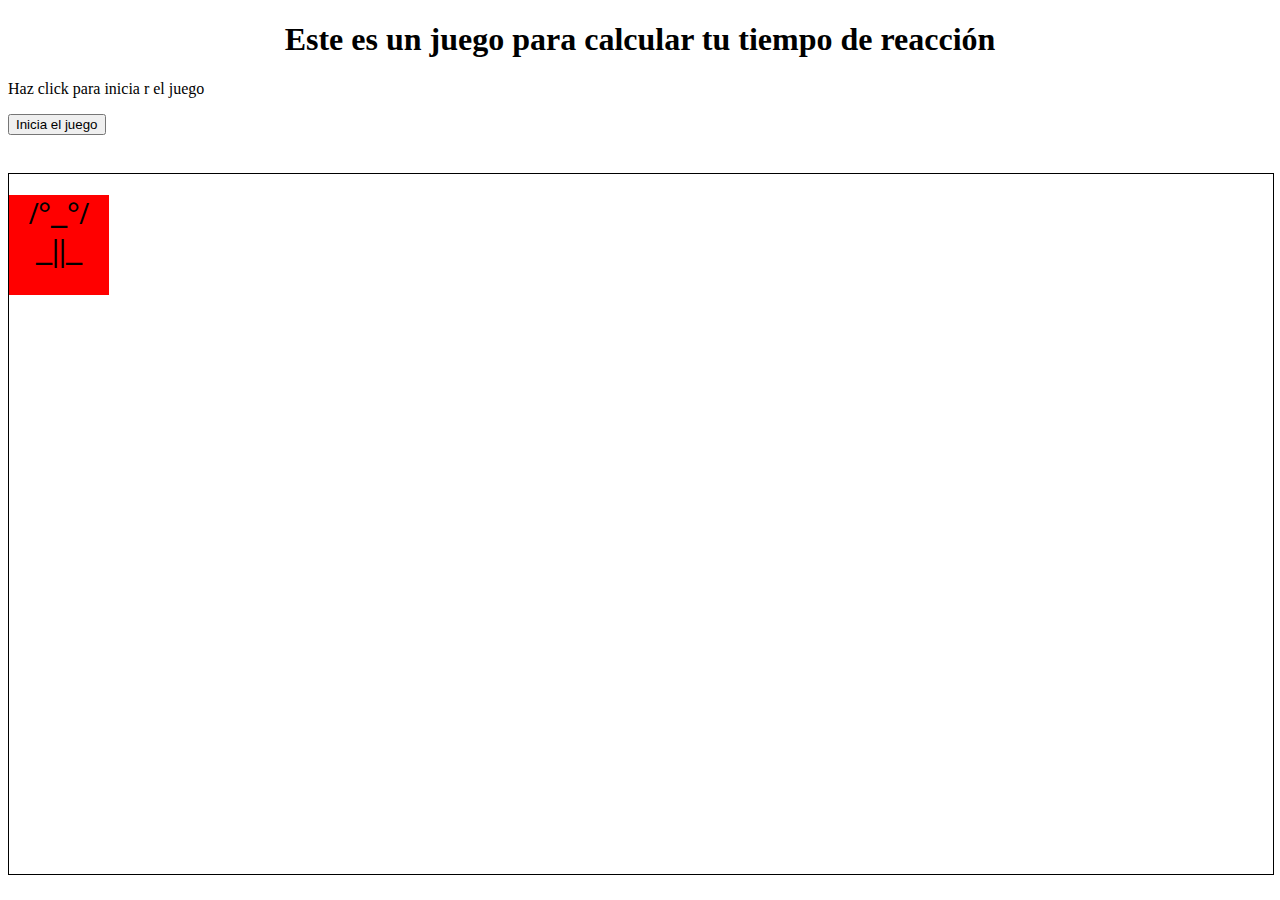
<file: Clase11-2/index.html>
<!DOCTYPE html>
<html>
  <head>
    <meta charset="utf-8">
    <title>Ejercicio</title>
    <link rel="stylesheet" href="css/style.css">
  </head>
  <body>

    <h1>Este es un juego para calcular tu tiempo de reacción</h1>
    <div class="inicio">
      <p>Haz click para inicia r el juego</p>
      <button type="button" name="button" id="inicia">Inicia el juego</button>
    </div>

    <div class="resultado">
      <p id="tu tiempo">Holis</p>
    </div>

    <div class="campoDejuego">
      <div class="objetivo" id="objetivo">
        <h1>/°_°/<br>_||_</h1>
      </div>
    </div>

  </body>
  <script type="text/javascript" src="js/main.js"></script>
</html>
</file>
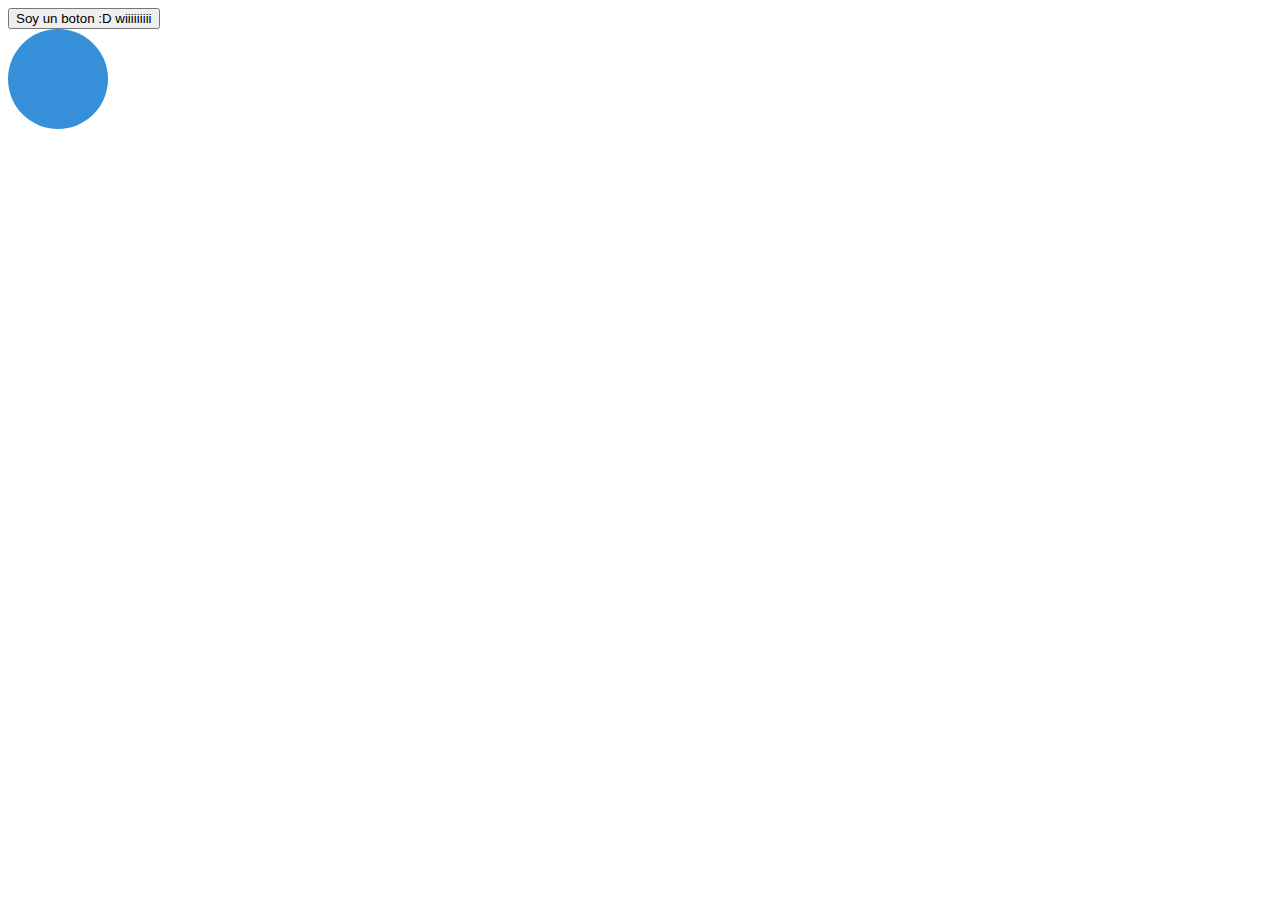
<file: Clase12/clase12-1/index.html>
<!DOCTYPE html>
<html>
  <head lang="es">
    <meta charset="utf-8">
    <title>Clase 12</title>
    <link rel="stylesheet" href="css/style.css">
  </head>
  <body>


    <button>Soy un boton :D wiiiiiiiii</button>
    <div class="circulo"></div>

  </body>
  <script type="text/javascript" src="js/jquery.min.js"></script>
  <script type="text/javascript" src="js/main.js"></script>
</html>
</file>
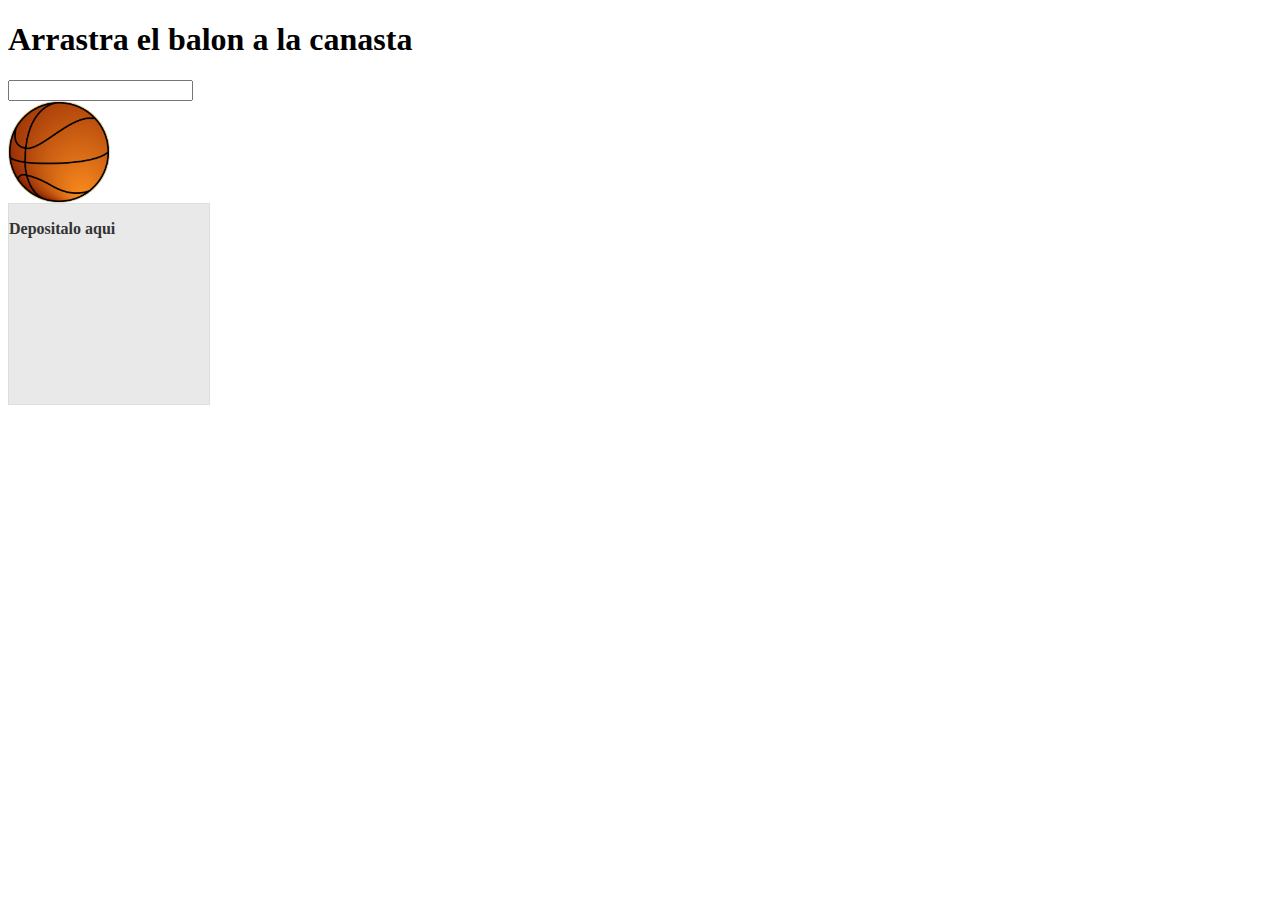
<file: Clase12/clase12-2/index.html>
<!DOCTYPE html>
<html>
  <head lang="es">
    <meta charset="utf-8">
    <title>Clase 12</title>
    <link rel="stylesheet" href="css/jquery-ui.min.css">
    <link rel="stylesheet" href="css/style.css">
    <style media="screen">
      #arrastre{
        width: 100px;
        height: 100px;
        border-radius: 50px;
        background-color: orange;
        text-align: center;
      }
      #canasta{
        width: 200px;
        height: 200px;
      }
    </style>
  </head>
  <body>
    <h1>Arrastra el balon a la canasta</h1>

    <input type="text" name="" id="fecha">

    <div id="arrastre" class="ui-widget-content">
      <img src="img/bal.png" alt="">
    </div>

    <div id="canasta" class="ui-widget-header">
      <p>Depositalo aqui</p>
    </div>
    

  </body>
  <script type="text/javascript" src="js/jquery.min.js"></script>
  <script type="text/javascript" src="js/jquery-ui.min.js"></script>
  <script type="text/javascript" src="js/main.js"></script>
</html>
</file>
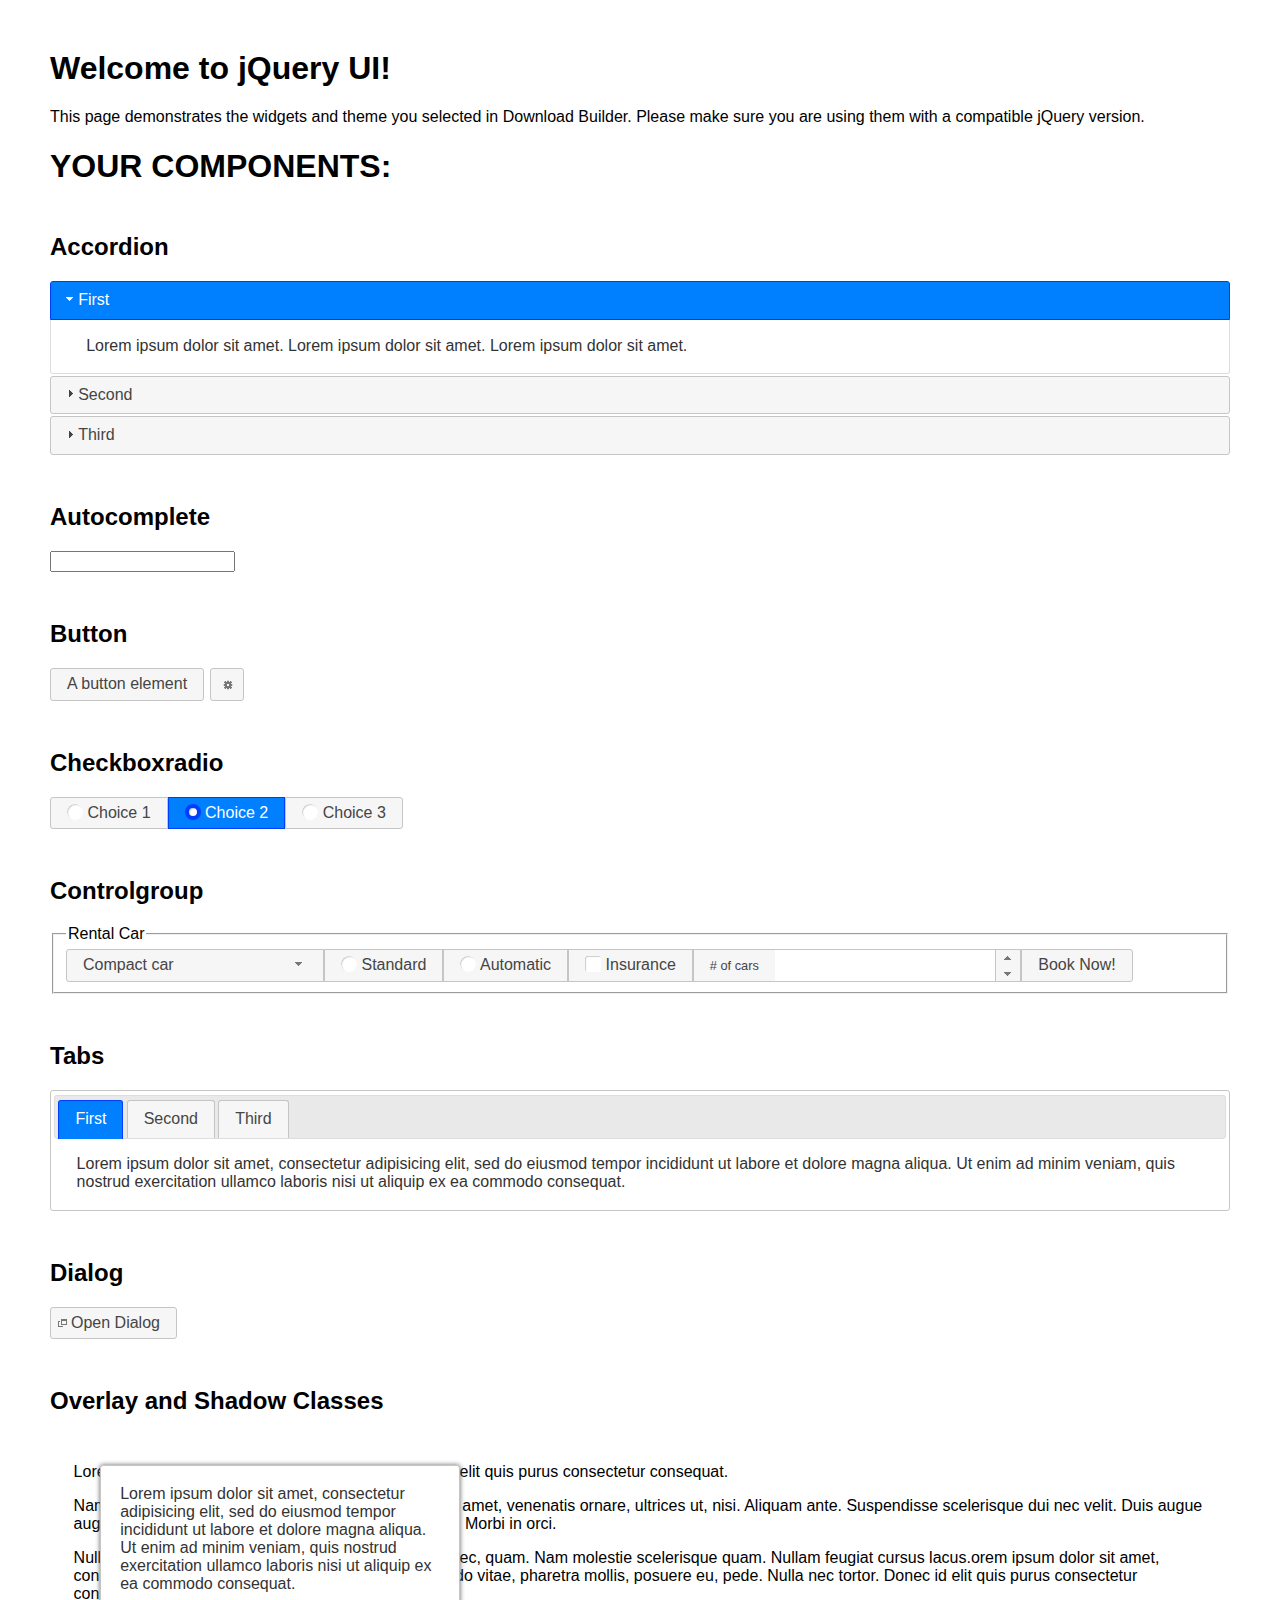
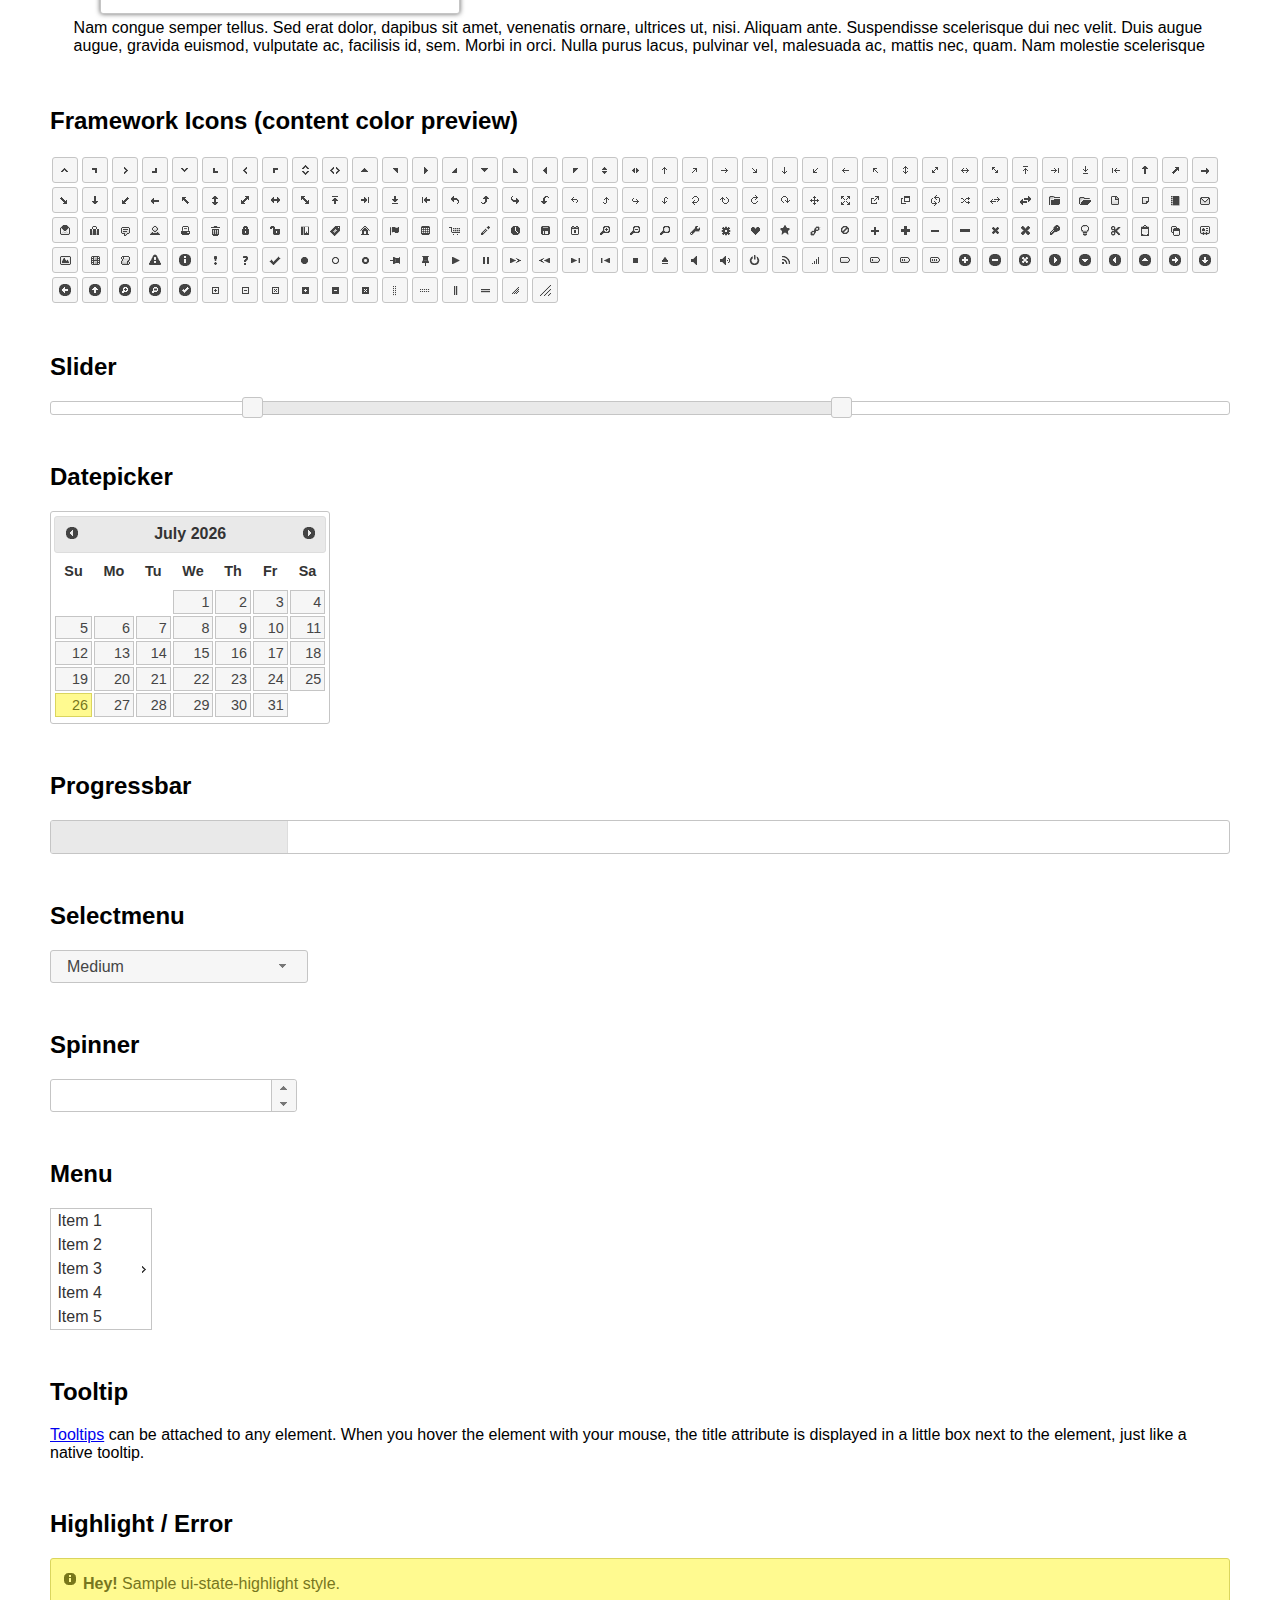
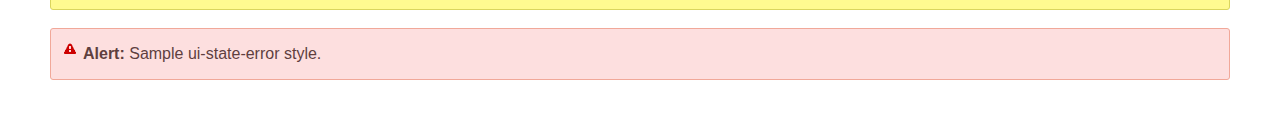
<file: Clase12/jquery-ui-1.12.1/index.html>
<!doctype html>
<html lang="us">
<head>
	<meta charset="utf-8">
	<title>jQuery UI Example Page</title>
	<link href="jquery-ui.css" rel="stylesheet">
	<style>
	body{
		font-family: "Trebuchet MS", sans-serif;
		margin: 50px;
	}
	.demoHeaders {
		margin-top: 2em;
	}
	#dialog-link {
		padding: .4em 1em .4em 20px;
		text-decoration: none;
		position: relative;
	}
	#dialog-link span.ui-icon {
		margin: 0 5px 0 0;
		position: absolute;
		left: .2em;
		top: 50%;
		margin-top: -8px;
	}
	#icons {
		margin: 0;
		padding: 0;
	}
	#icons li {
		margin: 2px;
		position: relative;
		padding: 4px 0;
		cursor: pointer;
		float: left;
		list-style: none;
	}
	#icons span.ui-icon {
		float: left;
		margin: 0 4px;
	}
	.fakewindowcontain .ui-widget-overlay {
		position: absolute;
	}
	select {
		width: 200px;
	}
	</style>
</head>
<body>

<h1>Welcome to jQuery UI!</h1>

<div class="ui-widget">
	<p>This page demonstrates the widgets and theme you selected in Download Builder. Please make sure you are using them with a compatible jQuery version.</p>
</div>

<h1>YOUR COMPONENTS:</h1>


<!-- Accordion -->
<h2 class="demoHeaders">Accordion</h2>
<div id="accordion">
	<h3>First</h3>
	<div>Lorem ipsum dolor sit amet. Lorem ipsum dolor sit amet. Lorem ipsum dolor sit amet.</div>
	<h3>Second</h3>
	<div>Phasellus mattis tincidunt nibh.</div>
	<h3>Third</h3>
	<div>Nam dui erat, auctor a, dignissim quis.</div>
</div>



<!-- Autocomplete -->
<h2 class="demoHeaders">Autocomplete</h2>
<div>
	<input id="autocomplete" title="type &quot;a&quot;">
</div>



<!-- Button -->
<h2 class="demoHeaders">Button</h2>
<button id="button">A button element</button>
<button id="button-icon">An icon-only button</button>



<!-- Checkboxradio -->
<h2 class="demoHeaders">Checkboxradio</h2>
<form style="margin-top: 1em;">
	<div id="radioset">
		<input type="radio" id="radio1" name="radio"><label for="radio1">Choice 1</label>
		<input type="radio" id="radio2" name="radio" checked="checked"><label for="radio2">Choice 2</label>
		<input type="radio" id="radio3" name="radio"><label for="radio3">Choice 3</label>
	</div>
</form>



<!-- Controlgroup -->
<h2 class="demoHeaders">Controlgroup</h2>
<fieldset>
	<legend>Rental Car</legend>
	<div id="controlgroup">
		<select id="car-type">
			<option>Compact car</option>
			<option>Midsize car</option>
			<option>Full size car</option>
			<option>SUV</option>
			<option>Luxury</option>
			<option>Truck</option>
			<option>Van</option>
		</select>
		<label for="transmission-standard">Standard</label>
		<input type="radio" name="transmission" id="transmission-standard">
		<label for="transmission-automatic">Automatic</label>
		<input type="radio" name="transmission" id="transmission-automatic">
		<label for="insurance">Insurance</label>
		<input type="checkbox" name="insurance" id="insurance">
		<label for="horizontal-spinner" class="ui-controlgroup-label"># of cars</label>
		<input id="horizontal-spinner" class="ui-spinner-input">
		<button>Book Now!</button>
	</div>
</fieldset>



<!-- Tabs -->
<h2 class="demoHeaders">Tabs</h2>
<div id="tabs">
	<ul>
		<li><a href="#tabs-1">First</a></li>
		<li><a href="#tabs-2">Second</a></li>
		<li><a href="#tabs-3">Third</a></li>
	</ul>
	<div id="tabs-1">Lorem ipsum dolor sit amet, consectetur adipisicing elit, sed do eiusmod tempor incididunt ut labore et dolore magna aliqua. Ut enim ad minim veniam, quis nostrud exercitation ullamco laboris nisi ut aliquip ex ea commodo consequat.</div>
	<div id="tabs-2">Phasellus mattis tincidunt nibh. Cras orci urna, blandit id, pretium vel, aliquet ornare, felis. Maecenas scelerisque sem non nisl. Fusce sed lorem in enim dictum bibendum.</div>
	<div id="tabs-3">Nam dui erat, auctor a, dignissim quis, sollicitudin eu, felis. Pellentesque nisi urna, interdum eget, sagittis et, consequat vestibulum, lacus. Mauris porttitor ullamcorper augue.</div>
</div>



<h2 class="demoHeaders">Dialog</h2>
<p>
	<button id="dialog-link" class="ui-button ui-corner-all ui-widget">
		<span class="ui-icon ui-icon-newwin"></span>Open Dialog
	</button>
</p>

<h2 class="demoHeaders">Overlay and Shadow Classes</h2>
<div style="position: relative; width: 96%; height: 200px; padding:1% 2%; overflow:hidden;" class="fakewindowcontain">
	<p>Lorem ipsum dolor sit amet,  Nulla nec tortor. Donec id elit quis purus consectetur consequat. </p><p>Nam congue semper tellus. Sed erat dolor, dapibus sit amet, venenatis ornare, ultrices ut, nisi. Aliquam ante. Suspendisse scelerisque dui nec velit. Duis augue augue, gravida euismod, vulputate ac, facilisis id, sem. Morbi in orci. </p><p>Nulla purus lacus, pulvinar vel, malesuada ac, mattis nec, quam. Nam molestie scelerisque quam. Nullam feugiat cursus lacus.orem ipsum dolor sit amet, consectetur adipiscing elit. Donec libero risus, commodo vitae, pharetra mollis, posuere eu, pede. Nulla nec tortor. Donec id elit quis purus consectetur consequat. </p><p>Nam congue semper tellus. Sed erat dolor, dapibus sit amet, venenatis ornare, ultrices ut, nisi. Aliquam ante. Suspendisse scelerisque dui nec velit. Duis augue augue, gravida euismod, vulputate ac, facilisis id, sem. Morbi in orci. Nulla purus lacus, pulvinar vel, malesuada ac, mattis nec, quam. Nam molestie scelerisque quam. </p><p>Nullam feugiat cursus lacus.orem ipsum dolor sit amet, consectetur adipiscing elit. Donec libero risus, commodo vitae, pharetra mollis, posuere eu, pede. Nulla nec tortor. Donec id elit quis purus consectetur consequat. Nam congue semper tellus. Sed erat dolor, dapibus sit amet, venenatis ornare, ultrices ut, nisi. Aliquam ante. </p><p>Suspendisse scelerisque dui nec velit. Duis augue augue, gravida euismod, vulputate ac, facilisis id, sem. Morbi in orci. Nulla purus lacus, pulvinar vel, malesuada ac, mattis nec, quam. Nam molestie scelerisque quam. Nullam feugiat cursus lacus.orem ipsum dolor sit amet, consectetur adipiscing elit. Donec libero risus, commodo vitae, pharetra mollis, posuere eu, pede. Nulla nec tortor. Donec id elit quis purus consectetur consequat. Nam congue semper tellus. Sed erat dolor, dapibus sit amet, venenatis ornare, ultrices ut, nisi. </p>

	<!-- ui-dialog -->
	<div class="ui-widget-overlay ui-front"></div>
	<div style="position: absolute; width: 320px; left: 50px; top: 30px; padding: 1.2em" class="ui-widget ui-front ui-widget-content ui-corner-all ui-widget-shadow">
		Lorem ipsum dolor sit amet, consectetur adipisicing elit, sed do eiusmod tempor incididunt ut labore et dolore magna aliqua. Ut enim ad minim veniam, quis nostrud exercitation ullamco laboris nisi ut aliquip ex ea commodo consequat.
	</div>

</div>

<!-- ui-dialog -->
<div id="dialog" title="Dialog Title">
	<p>Lorem ipsum dolor sit amet, consectetur adipisicing elit, sed do eiusmod tempor incididunt ut labore et dolore magna aliqua. Ut enim ad minim veniam, quis nostrud exercitation ullamco laboris nisi ut aliquip ex ea commodo consequat.</p>
</div>



<h2 class="demoHeaders">Framework Icons (content color preview)</h2>
<ul id="icons" class="ui-widget ui-helper-clearfix">
	<li class="ui-state-default ui-corner-all" title=".ui-icon-caret-1-n"><span class="ui-icon ui-icon-caret-1-n"></span></li>
	<li class="ui-state-default ui-corner-all" title=".ui-icon-caret-1-ne"><span class="ui-icon ui-icon-caret-1-ne"></span></li>
	<li class="ui-state-default ui-corner-all" title=".ui-icon-caret-1-e"><span class="ui-icon ui-icon-caret-1-e"></span></li>
	<li class="ui-state-default ui-corner-all" title=".ui-icon-caret-1-se"><span class="ui-icon ui-icon-caret-1-se"></span></li>
	<li class="ui-state-default ui-corner-all" title=".ui-icon-caret-1-s"><span class="ui-icon ui-icon-caret-1-s"></span></li>
	<li class="ui-state-default ui-corner-all" title=".ui-icon-caret-1-sw"><span class="ui-icon ui-icon-caret-1-sw"></span></li>
	<li class="ui-state-default ui-corner-all" title=".ui-icon-caret-1-w"><span class="ui-icon ui-icon-caret-1-w"></span></li>
	<li class="ui-state-default ui-corner-all" title=".ui-icon-caret-1-nw"><span class="ui-icon ui-icon-caret-1-nw"></span></li>
	<li class="ui-state-default ui-corner-all" title=".ui-icon-caret-2-n-s"><span class="ui-icon ui-icon-caret-2-n-s"></span></li>
	<li class="ui-state-default ui-corner-all" title=".ui-icon-caret-2-e-w"><span class="ui-icon ui-icon-caret-2-e-w"></span></li>
	<li class="ui-state-default ui-corner-all" title=".ui-icon-triangle-1-n"><span class="ui-icon ui-icon-triangle-1-n"></span></li>
	<li class="ui-state-default ui-corner-all" title=".ui-icon-triangle-1-ne"><span class="ui-icon ui-icon-triangle-1-ne"></span></li>
	<li class="ui-state-default ui-corner-all" title=".ui-icon-triangle-1-e"><span class="ui-icon ui-icon-triangle-1-e"></span></li>
	<li class="ui-state-default ui-corner-all" title=".ui-icon-triangle-1-se"><span class="ui-icon ui-icon-triangle-1-se"></span></li>
	<li class="ui-state-default ui-corner-all" title=".ui-icon-triangle-1-s"><span class="ui-icon ui-icon-triangle-1-s"></span></li>
	<li class="ui-state-default ui-corner-all" title=".ui-icon-triangle-1-sw"><span class="ui-icon ui-icon-triangle-1-sw"></span></li>
	<li class="ui-state-default ui-corner-all" title=".ui-icon-triangle-1-w"><span class="ui-icon ui-icon-triangle-1-w"></span></li>
	<li class="ui-state-default ui-corner-all" title=".ui-icon-triangle-1-nw"><span class="ui-icon ui-icon-triangle-1-nw"></span></li>
	<li class="ui-state-default ui-corner-all" title=".ui-icon-triangle-2-n-s"><span class="ui-icon ui-icon-triangle-2-n-s"></span></li>
	<li class="ui-state-default ui-corner-all" title=".ui-icon-triangle-2-e-w"><span class="ui-icon ui-icon-triangle-2-e-w"></span></li>
	<li class="ui-state-default ui-corner-all" title=".ui-icon-arrow-1-n"><span class="ui-icon ui-icon-arrow-1-n"></span></li>
	<li class="ui-state-default ui-corner-all" title=".ui-icon-arrow-1-ne"><span class="ui-icon ui-icon-arrow-1-ne"></span></li>
	<li class="ui-state-default ui-corner-all" title=".ui-icon-arrow-1-e"><span class="ui-icon ui-icon-arrow-1-e"></span></li>
	<li class="ui-state-default ui-corner-all" title=".ui-icon-arrow-1-se"><span class="ui-icon ui-icon-arrow-1-se"></span></li>
	<li class="ui-state-default ui-corner-all" title=".ui-icon-arrow-1-s"><span class="ui-icon ui-icon-arrow-1-s"></span></li>
	<li class="ui-state-default ui-corner-all" title=".ui-icon-arrow-1-sw"><span class="ui-icon ui-icon-arrow-1-sw"></span></li>
	<li class="ui-state-default ui-corner-all" title=".ui-icon-arrow-1-w"><span class="ui-icon ui-icon-arrow-1-w"></span></li>
	<li class="ui-state-default ui-corner-all" title=".ui-icon-arrow-1-nw"><span class="ui-icon ui-icon-arrow-1-nw"></span></li>
	<li class="ui-state-default ui-corner-all" title=".ui-icon-arrow-2-n-s"><span class="ui-icon ui-icon-arrow-2-n-s"></span></li>
	<li class="ui-state-default ui-corner-all" title=".ui-icon-arrow-2-ne-sw"><span class="ui-icon ui-icon-arrow-2-ne-sw"></span></li>
	<li class="ui-state-default ui-corner-all" title=".ui-icon-arrow-2-e-w"><span class="ui-icon ui-icon-arrow-2-e-w"></span></li>
	<li class="ui-state-default ui-corner-all" title=".ui-icon-arrow-2-se-nw"><span class="ui-icon ui-icon-arrow-2-se-nw"></span></li>
	<li class="ui-state-default ui-corner-all" title=".ui-icon-arrowstop-1-n"><span class="ui-icon ui-icon-arrowstop-1-n"></span></li>
	<li class="ui-state-default ui-corner-all" title=".ui-icon-arrowstop-1-e"><span class="ui-icon ui-icon-arrowstop-1-e"></span></li>
	<li class="ui-state-default ui-corner-all" title=".ui-icon-arrowstop-1-s"><span class="ui-icon ui-icon-arrowstop-1-s"></span></li>
	<li class="ui-state-default ui-corner-all" title=".ui-icon-arrowstop-1-w"><span class="ui-icon ui-icon-arrowstop-1-w"></span></li>
	<li class="ui-state-default ui-corner-all" title=".ui-icon-arrowthick-1-n"><span class="ui-icon ui-icon-arrowthick-1-n"></span></li>
	<li class="ui-state-default ui-corner-all" title=".ui-icon-arrowthick-1-ne"><span class="ui-icon ui-icon-arrowthick-1-ne"></span></li>
	<li class="ui-state-default ui-corner-all" title=".ui-icon-arrowthick-1-e"><span class="ui-icon ui-icon-arrowthick-1-e"></span></li>
	<li class="ui-state-default ui-corner-all" title=".ui-icon-arrowthick-1-se"><span class="ui-icon ui-icon-arrowthick-1-se"></span></li>
	<li class="ui-state-default ui-corner-all" title=".ui-icon-arrowthick-1-s"><span class="ui-icon ui-icon-arrowthick-1-s"></span></li>
	<li class="ui-state-default ui-corner-all" title=".ui-icon-arrowthick-1-sw"><span class="ui-icon ui-icon-arrowthick-1-sw"></span></li>
	<li class="ui-state-default ui-corner-all" title=".ui-icon-arrowthick-1-w"><span class="ui-icon ui-icon-arrowthick-1-w"></span></li>
	<li class="ui-state-default ui-corner-all" title=".ui-icon-arrowthick-1-nw"><span class="ui-icon ui-icon-arrowthick-1-nw"></span></li>
	<li class="ui-state-default ui-corner-all" title=".ui-icon-arrowthick-2-n-s"><span class="ui-icon ui-icon-arrowthick-2-n-s"></span></li>
	<li class="ui-state-default ui-corner-all" title=".ui-icon-arrowthick-2-ne-sw"><span class="ui-icon ui-icon-arrowthick-2-ne-sw"></span></li>
	<li class="ui-state-default ui-corner-all" title=".ui-icon-arrowthick-2-e-w"><span class="ui-icon ui-icon-arrowthick-2-e-w"></span></li>
	<li class="ui-state-default ui-corner-all" title=".ui-icon-arrowthick-2-se-nw"><span class="ui-icon ui-icon-arrowthick-2-se-nw"></span></li>
	<li class="ui-state-default ui-corner-all" title=".ui-icon-arrowthickstop-1-n"><span class="ui-icon ui-icon-arrowthickstop-1-n"></span></li>
	<li class="ui-state-default ui-corner-all" title=".ui-icon-arrowthickstop-1-e"><span class="ui-icon ui-icon-arrowthickstop-1-e"></span></li>
	<li class="ui-state-default ui-corner-all" title=".ui-icon-arrowthickstop-1-s"><span class="ui-icon ui-icon-arrowthickstop-1-s"></span></li>
	<li class="ui-state-default ui-corner-all" title=".ui-icon-arrowthickstop-1-w"><span class="ui-icon ui-icon-arrowthickstop-1-w"></span></li>
	<li class="ui-state-default ui-corner-all" title=".ui-icon-arrowreturnthick-1-w"><span class="ui-icon ui-icon-arrowreturnthick-1-w"></span></li>
	<li class="ui-state-default ui-corner-all" title=".ui-icon-arrowreturnthick-1-n"><span class="ui-icon ui-icon-arrowreturnthick-1-n"></span></li>
	<li class="ui-state-default ui-corner-all" title=".ui-icon-arrowreturnthick-1-e"><span class="ui-icon ui-icon-arrowreturnthick-1-e"></span></li>
	<li class="ui-state-default ui-corner-all" title=".ui-icon-arrowreturnthick-1-s"><span class="ui-icon ui-icon-arrowreturnthick-1-s"></span></li>
	<li class="ui-state-default ui-corner-all" title=".ui-icon-arrowreturn-1-w"><span class="ui-icon ui-icon-arrowreturn-1-w"></span></li>
	<li class="ui-state-default ui-corner-all" title=".ui-icon-arrowreturn-1-n"><span class="ui-icon ui-icon-arrowreturn-1-n"></span></li>
	<li class="ui-state-default ui-corner-all" title=".ui-icon-arrowreturn-1-e"><span class="ui-icon ui-icon-arrowreturn-1-e"></span></li>
	<li class="ui-state-default ui-corner-all" title=".ui-icon-arrowreturn-1-s"><span class="ui-icon ui-icon-arrowreturn-1-s"></span></li>
	<li class="ui-state-default ui-corner-all" title=".ui-icon-arrowrefresh-1-w"><span class="ui-icon ui-icon-arrowrefresh-1-w"></span></li>
	<li class="ui-state-default ui-corner-all" title=".ui-icon-arrowrefresh-1-n"><span class="ui-icon ui-icon-arrowrefresh-1-n"></span></li>
	<li class="ui-state-default ui-corner-all" title=".ui-icon-arrowrefresh-1-e"><span class="ui-icon ui-icon-arrowrefresh-1-e"></span></li>
	<li class="ui-state-default ui-corner-all" title=".ui-icon-arrowrefresh-1-s"><span class="ui-icon ui-icon-arrowrefresh-1-s"></span></li>
	<li class="ui-state-default ui-corner-all" title=".ui-icon-arrow-4"><span class="ui-icon ui-icon-arrow-4"></span></li>
	<li class="ui-state-default ui-corner-all" title=".ui-icon-arrow-4-diag"><span class="ui-icon ui-icon-arrow-4-diag"></span></li>
	<li class="ui-state-default ui-corner-all" title=".ui-icon-extlink"><span class="ui-icon ui-icon-extlink"></span></li>
	<li class="ui-state-default ui-corner-all" title=".ui-icon-newwin"><span class="ui-icon ui-icon-newwin"></span></li>
	<li class="ui-state-default ui-corner-all" title=".ui-icon-refresh"><span class="ui-icon ui-icon-refresh"></span></li>
	<li class="ui-state-default ui-corner-all" title=".ui-icon-shuffle"><span class="ui-icon ui-icon-shuffle"></span></li>
	<li class="ui-state-default ui-corner-all" title=".ui-icon-transfer-e-w"><span class="ui-icon ui-icon-transfer-e-w"></span></li>
	<li class="ui-state-default ui-corner-all" title=".ui-icon-transferthick-e-w"><span class="ui-icon ui-icon-transferthick-e-w"></span></li>
	<li class="ui-state-default ui-corner-all" title=".ui-icon-folder-collapsed"><span class="ui-icon ui-icon-folder-collapsed"></span></li>
	<li class="ui-state-default ui-corner-all" title=".ui-icon-folder-open"><span class="ui-icon ui-icon-folder-open"></span></li>
	<li class="ui-state-default ui-corner-all" title=".ui-icon-document"><span class="ui-icon ui-icon-document"></span></li>
	<li class="ui-state-default ui-corner-all" title=".ui-icon-document-b"><span class="ui-icon ui-icon-document-b"></span></li>
	<li class="ui-state-default ui-corner-all" title=".ui-icon-note"><span class="ui-icon ui-icon-note"></span></li>
	<li class="ui-state-default ui-corner-all" title=".ui-icon-mail-closed"><span class="ui-icon ui-icon-mail-closed"></span></li>
	<li class="ui-state-default ui-corner-all" title=".ui-icon-mail-open"><span class="ui-icon ui-icon-mail-open"></span></li>
	<li class="ui-state-default ui-corner-all" title=".ui-icon-suitcase"><span class="ui-icon ui-icon-suitcase"></span></li>
	<li class="ui-state-default ui-corner-all" title=".ui-icon-comment"><span class="ui-icon ui-icon-comment"></span></li>
	<li class="ui-state-default ui-corner-all" title=".ui-icon-person"><span class="ui-icon ui-icon-person"></span></li>
	<li class="ui-state-default ui-corner-all" title=".ui-icon-print"><span class="ui-icon ui-icon-print"></span></li>
	<li class="ui-state-default ui-corner-all" title=".ui-icon-trash"><span class="ui-icon ui-icon-trash"></span></li>
	<li class="ui-state-default ui-corner-all" title=".ui-icon-locked"><span class="ui-icon ui-icon-locked"></span></li>
	<li class="ui-state-default ui-corner-all" title=".ui-icon-unlocked"><span class="ui-icon ui-icon-unlocked"></span></li>
	<li class="ui-state-default ui-corner-all" title=".ui-icon-bookmark"><span class="ui-icon ui-icon-bookmark"></span></li>
	<li class="ui-state-default ui-corner-all" title=".ui-icon-tag"><span class="ui-icon ui-icon-tag"></span></li>
	<li class="ui-state-default ui-corner-all" title=".ui-icon-home"><span class="ui-icon ui-icon-home"></span></li>
	<li class="ui-state-default ui-corner-all" title=".ui-icon-flag"><span class="ui-icon ui-icon-flag"></span></li>
	<li class="ui-state-default ui-corner-all" title=".ui-icon-calculator"><span class="ui-icon ui-icon-calculator"></span></li>
	<li class="ui-state-default ui-corner-all" title=".ui-icon-cart"><span class="ui-icon ui-icon-cart"></span></li>
	<li class="ui-state-default ui-corner-all" title=".ui-icon-pencil"><span class="ui-icon ui-icon-pencil"></span></li>
	<li class="ui-state-default ui-corner-all" title=".ui-icon-clock"><span class="ui-icon ui-icon-clock"></span></li>
	<li class="ui-state-default ui-corner-all" title=".ui-icon-disk"><span class="ui-icon ui-icon-disk"></span></li>
	<li class="ui-state-default ui-corner-all" title=".ui-icon-calendar"><span class="ui-icon ui-icon-calendar"></span></li>
	<li class="ui-state-default ui-corner-all" title=".ui-icon-zoomin"><span class="ui-icon ui-icon-zoomin"></span></li>
	<li class="ui-state-default ui-corner-all" title=".ui-icon-zoomout"><span class="ui-icon ui-icon-zoomout"></span></li>
	<li class="ui-state-default ui-corner-all" title=".ui-icon-search"><span class="ui-icon ui-icon-search"></span></li>
	<li class="ui-state-default ui-corner-all" title=".ui-icon-wrench"><span class="ui-icon ui-icon-wrench"></span></li>
	<li class="ui-state-default ui-corner-all" title=".ui-icon-gear"><span class="ui-icon ui-icon-gear"></span></li>
	<li class="ui-state-default ui-corner-all" title=".ui-icon-heart"><span class="ui-icon ui-icon-heart"></span></li>
	<li class="ui-state-default ui-corner-all" title=".ui-icon-star"><span class="ui-icon ui-icon-star"></span></li>
	<li class="ui-state-default ui-corner-all" title=".ui-icon-link"><span class="ui-icon ui-icon-link"></span></li>
	<li class="ui-state-default ui-corner-all" title=".ui-icon-cancel"><span class="ui-icon ui-icon-cancel"></span></li>
	<li class="ui-state-default ui-corner-all" title=".ui-icon-plus"><span class="ui-icon ui-icon-plus"></span></li>
	<li class="ui-state-default ui-corner-all" title=".ui-icon-plusthick"><span class="ui-icon ui-icon-plusthick"></span></li>
	<li class="ui-state-default ui-corner-all" title=".ui-icon-minus"><span class="ui-icon ui-icon-minus"></span></li>
	<li class="ui-state-default ui-corner-all" title=".ui-icon-minusthick"><span class="ui-icon ui-icon-minusthick"></span></li>
	<li class="ui-state-default ui-corner-all" title=".ui-icon-close"><span class="ui-icon ui-icon-close"></span></li>
	<li class="ui-state-default ui-corner-all" title=".ui-icon-closethick"><span class="ui-icon ui-icon-closethick"></span></li>
	<li class="ui-state-default ui-corner-all" title=".ui-icon-key"><span class="ui-icon ui-icon-key"></span></li>
	<li class="ui-state-default ui-corner-all" title=".ui-icon-lightbulb"><span class="ui-icon ui-icon-lightbulb"></span></li>
	<li class="ui-state-default ui-corner-all" title=".ui-icon-scissors"><span class="ui-icon ui-icon-scissors"></span></li>
	<li class="ui-state-default ui-corner-all" title=".ui-icon-clipboard"><span class="ui-icon ui-icon-clipboard"></span></li>
	<li class="ui-state-default ui-corner-all" title=".ui-icon-copy"><span class="ui-icon ui-icon-copy"></span></li>
	<li class="ui-state-default ui-corner-all" title=".ui-icon-contact"><span class="ui-icon ui-icon-contact"></span></li>
	<li class="ui-state-default ui-corner-all" title=".ui-icon-image"><span class="ui-icon ui-icon-image"></span></li>
	<li class="ui-state-default ui-corner-all" title=".ui-icon-video"><span class="ui-icon ui-icon-video"></span></li>
	<li class="ui-state-default ui-corner-all" title=".ui-icon-script"><span class="ui-icon ui-icon-script"></span></li>
	<li class="ui-state-default ui-corner-all" title=".ui-icon-alert"><span class="ui-icon ui-icon-alert"></span></li>
	<li class="ui-state-default ui-corner-all" title=".ui-icon-info"><span class="ui-icon ui-icon-info"></span></li>
	<li class="ui-state-default ui-corner-all" title=".ui-icon-notice"><span class="ui-icon ui-icon-notice"></span></li>
	<li class="ui-state-default ui-corner-all" title=".ui-icon-help"><span class="ui-icon ui-icon-help"></span></li>
	<li class="ui-state-default ui-corner-all" title=".ui-icon-check"><span class="ui-icon ui-icon-check"></span></li>
	<li class="ui-state-default ui-corner-all" title=".ui-icon-bullet"><span class="ui-icon ui-icon-bullet"></span></li>
	<li class="ui-state-default ui-corner-all" title=".ui-icon-radio-off"><span class="ui-icon ui-icon-radio-off"></span></li>
	<li class="ui-state-default ui-corner-all" title=".ui-icon-radio-on"><span class="ui-icon ui-icon-radio-on"></span></li>
	<li class="ui-state-default ui-corner-all" title=".ui-icon-pin-w"><span class="ui-icon ui-icon-pin-w"></span></li>
	<li class="ui-state-default ui-corner-all" title=".ui-icon-pin-s"><span class="ui-icon ui-icon-pin-s"></span></li>
	<li class="ui-state-default ui-corner-all" title=".ui-icon-play"><span class="ui-icon ui-icon-play"></span></li>
	<li class="ui-state-default ui-corner-all" title=".ui-icon-pause"><span class="ui-icon ui-icon-pause"></span></li>
	<li class="ui-state-default ui-corner-all" title=".ui-icon-seek-next"><span class="ui-icon ui-icon-seek-next"></span></li>
	<li class="ui-state-default ui-corner-all" title=".ui-icon-seek-prev"><span class="ui-icon ui-icon-seek-prev"></span></li>
	<li class="ui-state-default ui-corner-all" title=".ui-icon-seek-end"><span class="ui-icon ui-icon-seek-end"></span></li>
	<li class="ui-state-default ui-corner-all" title=".ui-icon-seek-first"><span class="ui-icon ui-icon-seek-first"></span></li>
	<li class="ui-state-default ui-corner-all" title=".ui-icon-stop"><span class="ui-icon ui-icon-stop"></span></li>
	<li class="ui-state-default ui-corner-all" title=".ui-icon-eject"><span class="ui-icon ui-icon-eject"></span></li>
	<li class="ui-state-default ui-corner-all" title=".ui-icon-volume-off"><span class="ui-icon ui-icon-volume-off"></span></li>
	<li class="ui-state-default ui-corner-all" title=".ui-icon-volume-on"><span class="ui-icon ui-icon-volume-on"></span></li>
	<li class="ui-state-default ui-corner-all" title=".ui-icon-power"><span class="ui-icon ui-icon-power"></span></li>
	<li class="ui-state-default ui-corner-all" title=".ui-icon-signal-diag"><span class="ui-icon ui-icon-signal-diag"></span></li>
	<li class="ui-state-default ui-corner-all" title=".ui-icon-signal"><span class="ui-icon ui-icon-signal"></span></li>
	<li class="ui-state-default ui-corner-all" title=".ui-icon-battery-0"><span class="ui-icon ui-icon-battery-0"></span></li>
	<li class="ui-state-default ui-corner-all" title=".ui-icon-battery-1"><span class="ui-icon ui-icon-battery-1"></span></li>
	<li class="ui-state-default ui-corner-all" title=".ui-icon-battery-2"><span class="ui-icon ui-icon-battery-2"></span></li>
	<li class="ui-state-default ui-corner-all" title=".ui-icon-battery-3"><span class="ui-icon ui-icon-battery-3"></span></li>
	<li class="ui-state-default ui-corner-all" title=".ui-icon-circle-plus"><span class="ui-icon ui-icon-circle-plus"></span></li>
	<li class="ui-state-default ui-corner-all" title=".ui-icon-circle-minus"><span class="ui-icon ui-icon-circle-minus"></span></li>
	<li class="ui-state-default ui-corner-all" title=".ui-icon-circle-close"><span class="ui-icon ui-icon-circle-close"></span></li>
	<li class="ui-state-default ui-corner-all" title=".ui-icon-circle-triangle-e"><span class="ui-icon ui-icon-circle-triangle-e"></span></li>
	<li class="ui-state-default ui-corner-all" title=".ui-icon-circle-triangle-s"><span class="ui-icon ui-icon-circle-triangle-s"></span></li>
	<li class="ui-state-default ui-corner-all" title=".ui-icon-circle-triangle-w"><span class="ui-icon ui-icon-circle-triangle-w"></span></li>
	<li class="ui-state-default ui-corner-all" title=".ui-icon-circle-triangle-n"><span class="ui-icon ui-icon-circle-triangle-n"></span></li>
	<li class="ui-state-default ui-corner-all" title=".ui-icon-circle-arrow-e"><span class="ui-icon ui-icon-circle-arrow-e"></span></li>
	<li class="ui-state-default ui-corner-all" title=".ui-icon-circle-arrow-s"><span class="ui-icon ui-icon-circle-arrow-s"></span></li>
	<li class="ui-state-default ui-corner-all" title=".ui-icon-circle-arrow-w"><span class="ui-icon ui-icon-circle-arrow-w"></span></li>
	<li class="ui-state-default ui-corner-all" title=".ui-icon-circle-arrow-n"><span class="ui-icon ui-icon-circle-arrow-n"></span></li>
	<li class="ui-state-default ui-corner-all" title=".ui-icon-circle-zoomin"><span class="ui-icon ui-icon-circle-zoomin"></span></li>
	<li class="ui-state-default ui-corner-all" title=".ui-icon-circle-zoomout"><span class="ui-icon ui-icon-circle-zoomout"></span></li>
	<li class="ui-state-default ui-corner-all" title=".ui-icon-circle-check"><span class="ui-icon ui-icon-circle-check"></span></li>
	<li class="ui-state-default ui-corner-all" title=".ui-icon-circlesmall-plus"><span class="ui-icon ui-icon-circlesmall-plus"></span></li>
	<li class="ui-state-default ui-corner-all" title=".ui-icon-circlesmall-minus"><span class="ui-icon ui-icon-circlesmall-minus"></span></li>
	<li class="ui-state-default ui-corner-all" title=".ui-icon-circlesmall-close"><span class="ui-icon ui-icon-circlesmall-close"></span></li>
	<li class="ui-state-default ui-corner-all" title=".ui-icon-squaresmall-plus"><span class="ui-icon ui-icon-squaresmall-plus"></span></li>
	<li class="ui-state-default ui-corner-all" title=".ui-icon-squaresmall-minus"><span class="ui-icon ui-icon-squaresmall-minus"></span></li>
	<li class="ui-state-default ui-corner-all" title=".ui-icon-squaresmall-close"><span class="ui-icon ui-icon-squaresmall-close"></span></li>
	<li class="ui-state-default ui-corner-all" title=".ui-icon-grip-dotted-vertical"><span class="ui-icon ui-icon-grip-dotted-vertical"></span></li>
	<li class="ui-state-default ui-corner-all" title=".ui-icon-grip-dotted-horizontal"><span class="ui-icon ui-icon-grip-dotted-horizontal"></span></li>
	<li class="ui-state-default ui-corner-all" title=".ui-icon-grip-solid-vertical"><span class="ui-icon ui-icon-grip-solid-vertical"></span></li>
	<li class="ui-state-default ui-corner-all" title=".ui-icon-grip-solid-horizontal"><span class="ui-icon ui-icon-grip-solid-horizontal"></span></li>
	<li class="ui-state-default ui-corner-all" title=".ui-icon-gripsmall-diagonal-se"><span class="ui-icon ui-icon-gripsmall-diagonal-se"></span></li>
	<li class="ui-state-default ui-corner-all" title=".ui-icon-grip-diagonal-se"><span class="ui-icon ui-icon-grip-diagonal-se"></span></li>
</ul>


<!-- Slider -->
<h2 class="demoHeaders">Slider</h2>
<div id="slider"></div>



<!-- Datepicker -->
<h2 class="demoHeaders">Datepicker</h2>
<div id="datepicker"></div>



<!-- Progressbar -->
<h2 class="demoHeaders">Progressbar</h2>
<div id="progressbar"></div>



<!-- Progressbar -->
<h2 class="demoHeaders">Selectmenu</h2>
<select id="selectmenu">
	<option>Slower</option>
	<option>Slow</option>
	<option selected="selected">Medium</option>
	<option>Fast</option>
	<option>Faster</option>
</select>



<!-- Spinner -->
<h2 class="demoHeaders">Spinner</h2>
<input id="spinner">



<!-- Menu -->
<h2 class="demoHeaders">Menu</h2>
<ul style="width:100px;" id="menu">
	<li><div>Item 1</div></li>
	<li><div>Item 2</div></li>
	<li><div>Item 3</div>
		<ul>
			<li><div>Item 3-1</div></li>
			<li><div>Item 3-2</div></li>
			<li><div>Item 3-3</div></li>
			<li><div>Item 3-4</div></li>
			<li><div>Item 3-5</div></li>
		</ul>
	</li>
	<li><div>Item 4</div></li>
	<li><div>Item 5</div></li>
</ul>



<!-- Tooltip -->
<h2 class="demoHeaders">Tooltip</h2>
<p id="tooltip">
	<a href="#" title="That&apos;s what this widget is">Tooltips</a> can be attached to any element. When you hover
the element with your mouse, the title attribute is displayed in a little box next to the element, just like a native tooltip.
</p>


<!-- Highlight / Error -->
<h2 class="demoHeaders">Highlight / Error</h2>
<div class="ui-widget">
	<div class="ui-state-highlight ui-corner-all" style="margin-top: 20px; padding: 0 .7em;">
		<p><span class="ui-icon ui-icon-info" style="float: left; margin-right: .3em;"></span>
		<strong>Hey!</strong> Sample ui-state-highlight style.</p>
	</div>
</div>
<br>
<div class="ui-widget">
	<div class="ui-state-error ui-corner-all" style="padding: 0 .7em;">
		<p><span class="ui-icon ui-icon-alert" style="float: left; margin-right: .3em;"></span>
		<strong>Alert:</strong> Sample ui-state-error style.</p>
	</div>
</div>

<script src="external/jquery/jquery.js"></script>
<script src="jquery-ui.js"></script>
<script>

$( "#accordion" ).accordion();



var availableTags = [
	"ActionScript",
	"AppleScript",
	"Asp",
	"BASIC",
	"C",
	"C++",
	"Clojure",
	"COBOL",
	"ColdFusion",
	"Erlang",
	"Fortran",
	"Groovy",
	"Haskell",
	"Java",
	"JavaScript",
	"Lisp",
	"Perl",
	"PHP",
	"Python",
	"Ruby",
	"Scala",
	"Scheme"
];
$( "#autocomplete" ).autocomplete({
	source: availableTags
});



$( "#button" ).button();
$( "#button-icon" ).button({
	icon: "ui-icon-gear",
	showLabel: false
});



$( "#radioset" ).buttonset();



$( "#controlgroup" ).controlgroup();



$( "#tabs" ).tabs();



$( "#dialog" ).dialog({
	autoOpen: false,
	width: 400,
	buttons: [
		{
			text: "Ok",
			click: function() {
				$( this ).dialog( "close" );
			}
		},
		{
			text: "Cancel",
			click: function() {
				$( this ).dialog( "close" );
			}
		}
	]
});

// Link to open the dialog
$( "#dialog-link" ).click(function( event ) {
	$( "#dialog" ).dialog( "open" );
	event.preventDefault();
});



$( "#datepicker" ).datepicker({
	inline: true
});



$( "#slider" ).slider({
	range: true,
	values: [ 17, 67 ]
});



$( "#progressbar" ).progressbar({
	value: 20
});



$( "#spinner" ).spinner();



$( "#menu" ).menu();



$( "#tooltip" ).tooltip();



$( "#selectmenu" ).selectmenu();


// Hover states on the static widgets
$( "#dialog-link, #icons li" ).hover(
	function() {
		$( this ).addClass( "ui-state-hover" );
	},
	function() {
		$( this ).removeClass( "ui-state-hover" );
	}
);
</script>
</body>
</html>
</file>
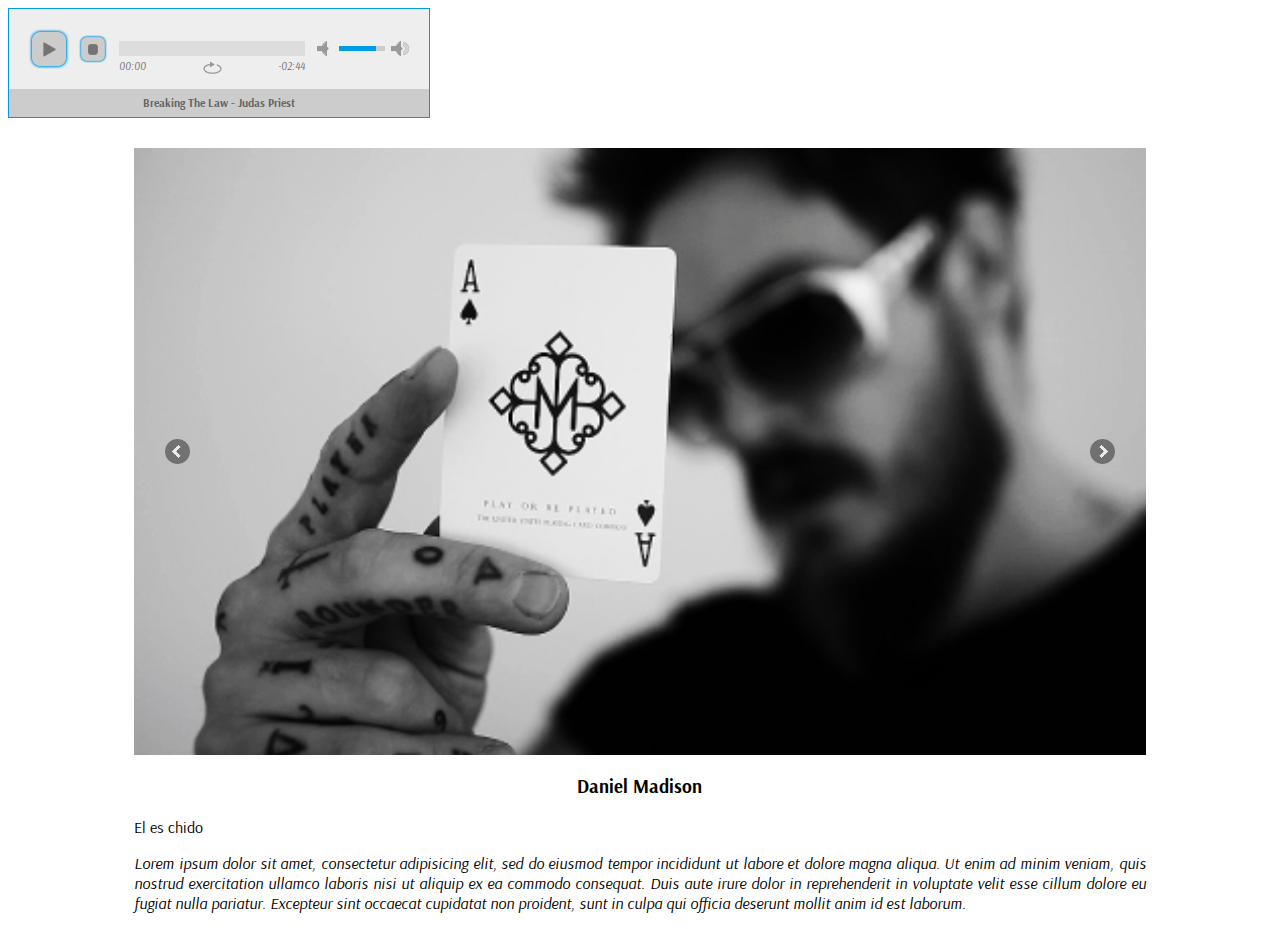
<file: Clase15/Clase15 -2/index.html>
<!--https://www.udemy.com/recursos-web-plugins-y-utilidades/-->
<!DOCTYPE html>
<html>
  <head>
    <meta charset="utf-8">
    <link rel="stylesheet" href="css/sss.css">
    <link rel="shortcut icon" href="icons/favicon.ico">
    <link rel="stylesheet" href="css/style.css">
    <link rel="stylesheet" href="css/jquery-ui.min.css">
    <link rel="stylesheet" href="css/skin/blue.monday/css/jplayer.blue.monday.min.css">
    <link href="https://fonts.googleapis.com/css?family=Arsenal" rel="stylesheet">
    <title>Clase15</title>
    <script src="js/jQuery.js"></script>
  </head>
  <body>
    <script type="text/javascript">
    //<![CDATA[
    $(document).ready(function() {
      $('#jquery_jplayer_1').jPlayer({
        ready: function () {
          $(this).jPlayer("setMedia",{
            title: "Breaking The Law - Judas Priest",
            mp3: "musica/breaking.mp3"
          });
        },
        supplied:"mp3",
        wmode:"window",
        useStateClassSkin:true,
        autoBlur: false,
        smoothPlayBar:true,
        keyEnabled:true,
        remainingDuration:true,
        toggleDuration:true
      });
    });
    //]]>
    </script>

    <div id="arrastre">
      <div id="jquery_jplayer_1" class="jp-jplayer"></div>
        <div id="jp_container_1" class="jp-audio" role="application" aria-label="media player">
          <div class="jp-type-single">
            <div class="jp-gui jp-interface">
              <div class="jp-controls">
                <button class="jp-play" role="button" tabindex="0">play</button>
                <button class="jp-stop" role="button" tabindex="0">stop</button>
              </div>
              <div class="jp-progress">
                <div class="jp-seek-bar">
                  <div class="jp-play-bar"></div>
                </div>
              </div>
              <div class="jp-volume-controls">
                <button class="jp-mute" role="button" tabindex="0">mute</button>
                <button class="jp-volume-max" role="button" tabindex="0">max volume</button>
                <div class="jp-volume-bar">
                  <div class="jp-volume-bar-value"></div>
                </div>
              </div>
              <div class="jp-time-holder">
                <div class="jp-current-time" role="timer" aria-label="time">&nbsp;</div>
                <div class="jp-duration" role="timer" aria-label="duration">&nbsp;</div>
                <div class="jp-toggles">
                  <button class="jp-repeat" role="button" tabindex="0">repeat</button>
                </div>
              </div>
            </div>
            <div class="jp-details">
              <div class="jp-title" aria-label="title">&nbsp;</div>
            </div>
            <div class="jp-no-solution">
              <span>Update Required</span>
              To play the media you will need to either update your browser to a recent version or update your <a href="http://get.adobe.com/flashplayer/" target="_blank">Flash plugin</a>.
            </div>
          </div>
        </div>
    </div>



    <div class="recuadro">
      <div class="slider">
        <img src="images/slider1.jpg">
        <img src="images/slider2.jpg">
        <img src="images/slider3.jpg">
        <img src="images/slider4.jpg">
        <img src="images/slider5.jpg">
      </div>
      <div class="descripcion">
        <h3>Daniel Madison</h3>
        <p>El es chido</p>
        <p><em>Lorem ipsum dolor sit amet, consectetur adipisicing elit, sed do eiusmod tempor incididunt ut labore et dolore magna aliqua. Ut enim ad minim veniam, quis nostrud exercitation ullamco laboris nisi ut aliquip ex ea commodo consequat. Duis aute irure dolor in reprehenderit in voluptate velit esse cillum dolore eu fugiat nulla pariatur. Excepteur sint occaecat cupidatat non proident, sunt in culpa qui officia deserunt mollit anim id est laborum.</em></p>
      </div>
    </div>


  </body>
  <script src="js/sss.min.js"></script>
  <script>
  jQuery(function($){
    $('.slider').sss();
  });
  </script>
  <script src="js/sss.min.js"></script>
  <script type="text/javascript" src="js/jquery.jplayer.min.js"></script>
  <script type="text/javascript" src="js/jquery-ui.min.js"></script>
  <script type="text/javascript" src="js/main.js"></script>
</html>
</file>
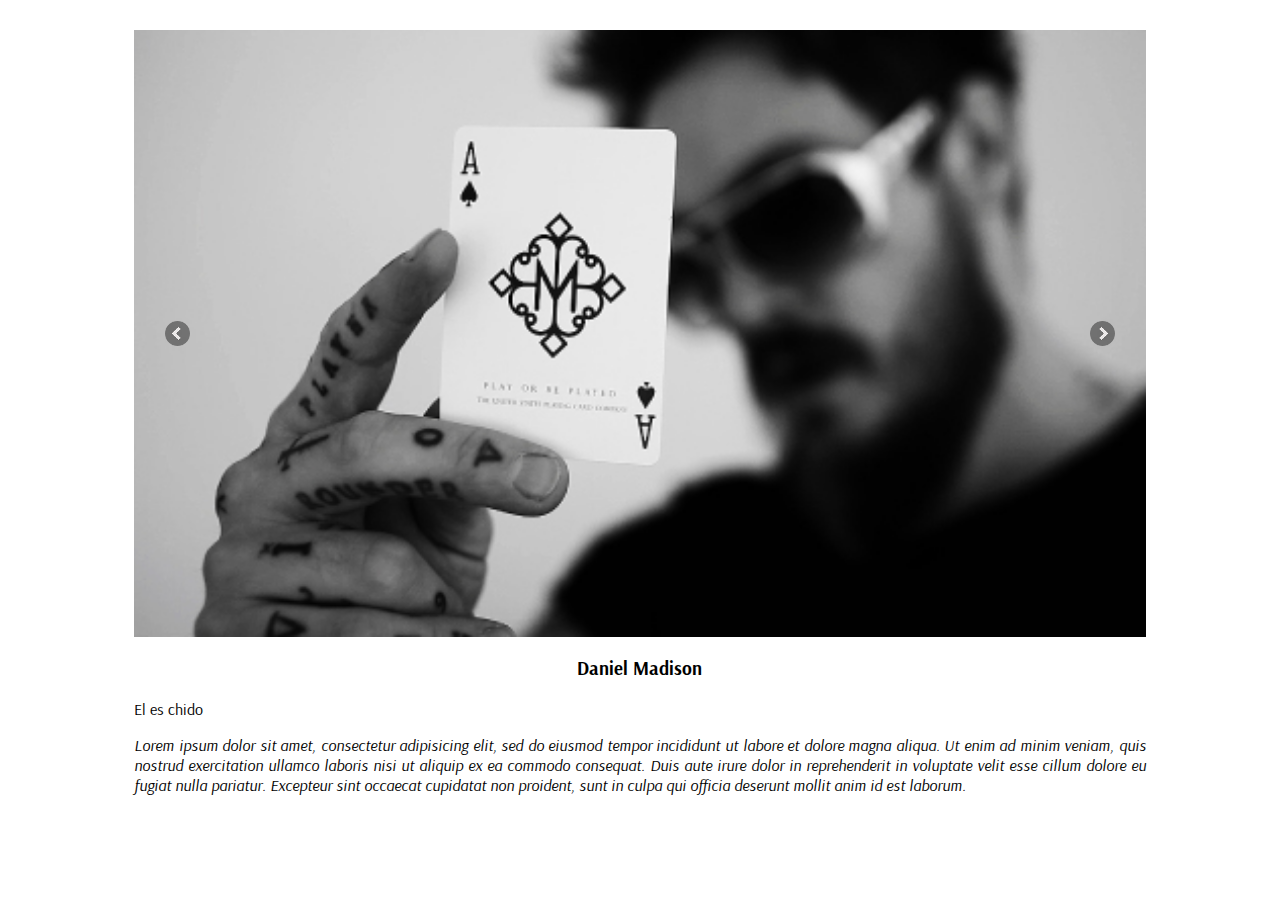
<file: Clase15/Clase15/index.html>
<!DOCTYPE html>
<html>
  <head>
    <meta charset="utf-8">

    <link rel="apple-touch-icon" sizes="180x180" href="icons/apple-touch-icon.png">
    <link rel="icon" type="image/png" href="icons/favicon-32x32.png" sizes="32x32">
    <link rel="icon" type="image/png" href="icons/favicon-16x16.png" sizes="16x16">
    <link rel="manifest" href="icons/manifest.json">
    <link rel="mask-icon" href="icons/safari-pinned-tab.svg" color="#5bbad5">
    <link rel="shortcut icon" href="icons/favicon.ico">
    <meta name="msapplication-config" content="icons/browserconfig.xml">
    <meta name="theme-color" content="#ffffff">

    <link rel="stylesheet" href="css/style.css">
    <link href="https://fonts.googleapis.com/css?family=Arsenal" rel="stylesheet">

    <title>Clase15</title>
    <script src="http://ajax.googleapis.com/ajax/libs/jquery/1.9.0/jquery.min.js"></script>
    <script src="js/sss.min.js"></script><link rel="stylesheet" href="css/sss.css" type="text/css" media="all">
    <script>jQuery(function($) {$('.slider').sss();});</script>
  </head>
  <body>

    <div class="recuadro">
      <div class="slider">
        <img src="images/slider1.jpg">
        <img src="images/slider2.jpg">
        <img src="images/slider3.jpg">
        <img src="images/slider4.jpg">
        <img src="images/slider5.jpg">
      </div>
      <div class="descripcion">
        <h3>Daniel Madison</h3>
        <p>El es chido</p>
        <p><em>Lorem ipsum dolor sit amet, consectetur adipisicing elit, sed do eiusmod tempor incididunt ut labore et dolore magna aliqua. Ut enim ad minim veniam, quis nostrud exercitation ullamco laboris nisi ut aliquip ex ea commodo consequat. Duis aute irure dolor in reprehenderit in voluptate velit esse cillum dolore eu fugiat nulla pariatur. Excepteur sint occaecat cupidatat non proident, sunt in culpa qui officia deserunt mollit anim id est laborum.</em></p>
      </div>
    </div>




  </body>
  <script src="js/sss.min.js"></script>
</html>
</file>
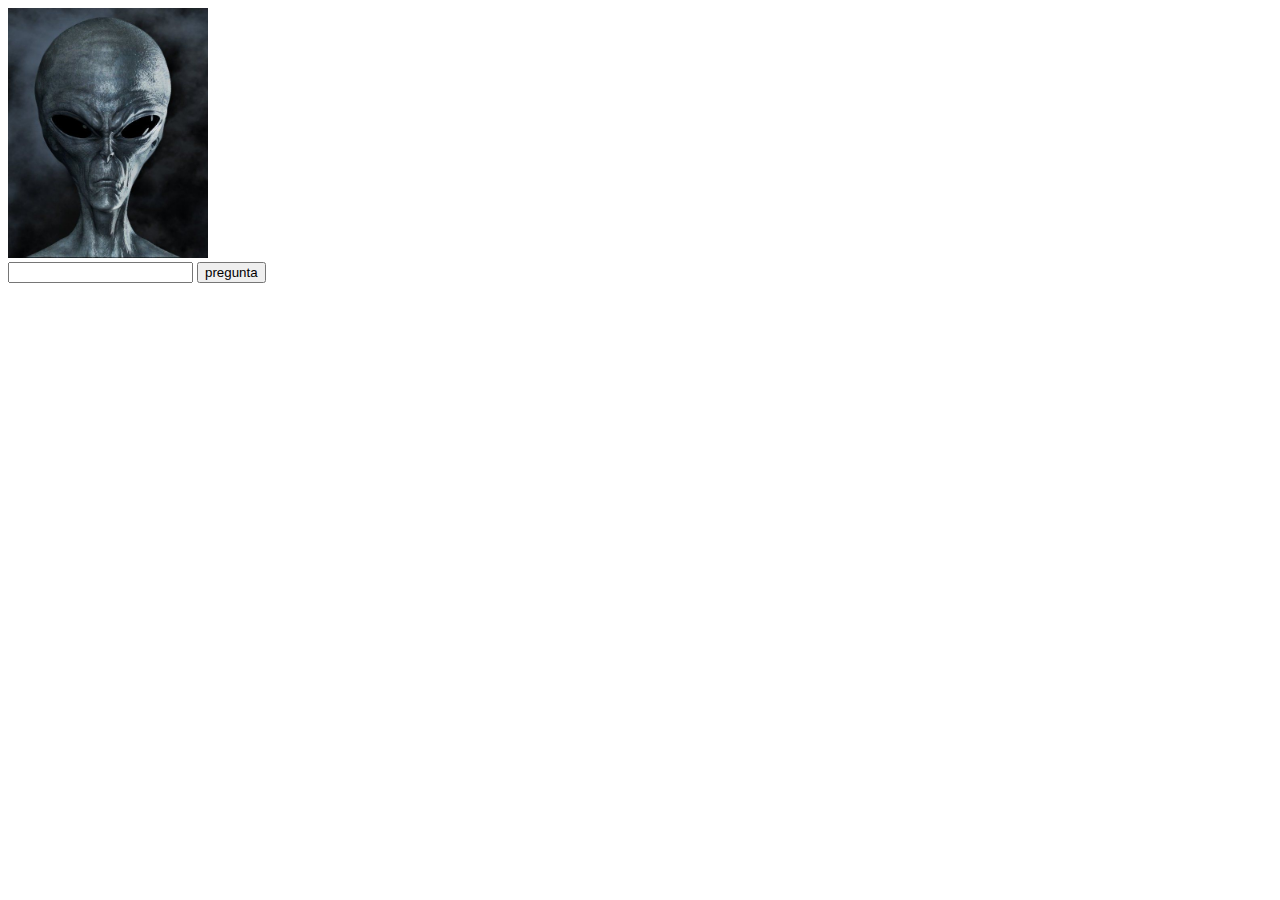
<file: Clase15/examen/index.html>
<!--Meneses Cornejo Kevin
    Alatorre Jessica
    Hernandez Gómez Mauricio-->
<!DOCTYPE html>
<html>
  <head>
    <meta charset="utf-8">
    <title>Examen</title>
    <link rel="stylesheet" href="css/master.css">
  </head>
  <body>
    <img src="alien.jpg" alt="">
    <div class="caracola">
      <input type="text" name="" value="" id="entrada">
      <button type="button" name="button" id="boton">pregunta</button>
    </div>
    <div class="vacio">
      <p></p>
    </div>

  </body>
  <script type="text/javascript" src="js/jQuery.js"></script>
  <script type="text/javascript" src="js/main.js"></script>
</html>
</file>
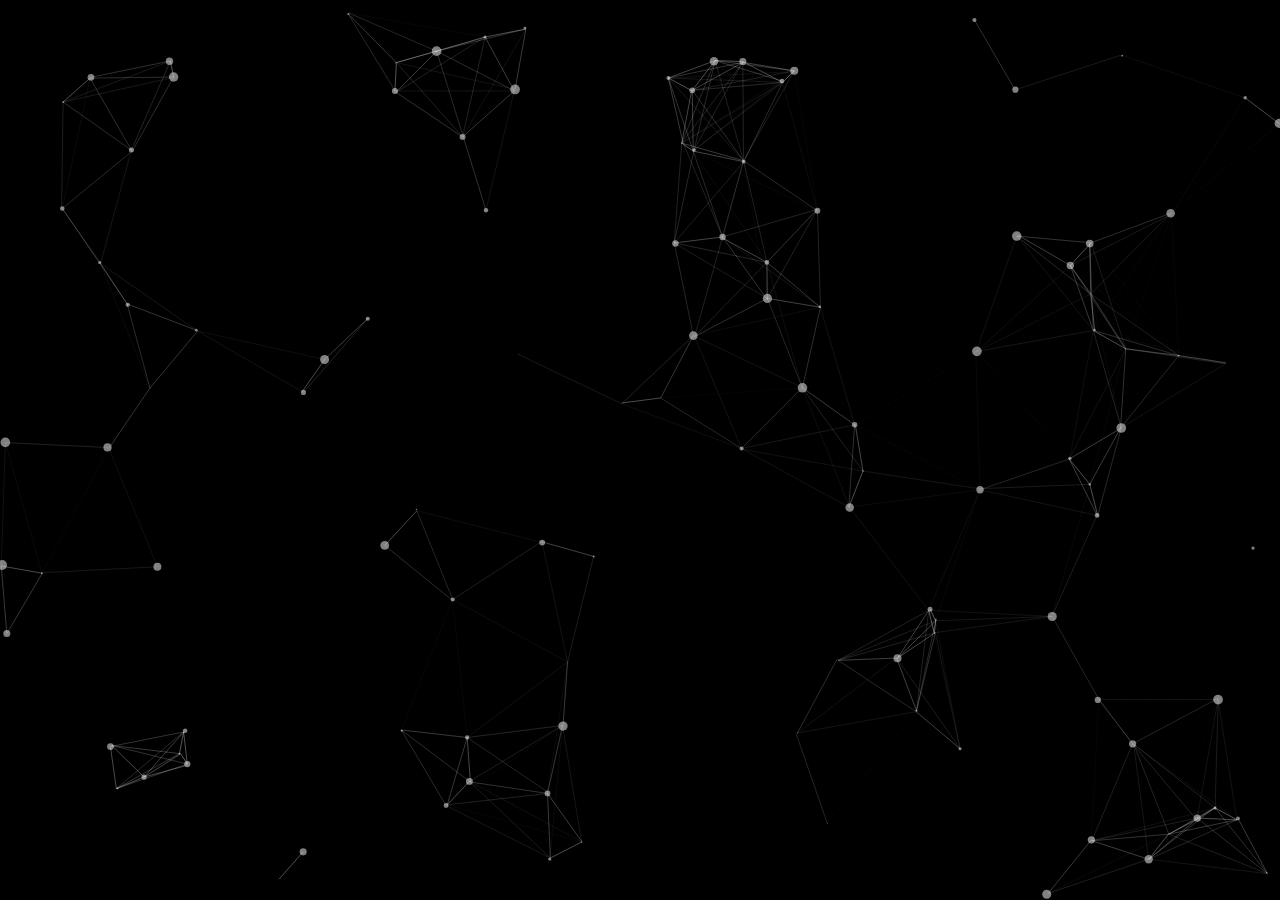
<file: Clase12/particles.js-master/particles.js-master/demo/index.html>
<!DOCTYPE html>
<html lang="en">
<head>
  <meta charset="utf-8">
  <title>particles.js</title>
  <meta name="description" content="particles.js is a lightweight JavaScript library for creating particles.">
  <meta name="author" content="Vincent Garreau" />
  <meta name="viewport" content="width=device-width, initial-scale=1.0, minimum-scale=1.0, maximum-scale=1.0, user-scalable=no">
  <link rel="stylesheet" media="screen" href="css/style.css">
</head>
<body>

<!-- count particles -->


<!-- particles.js container -->
<div id="particles-js"></div>

<!-- scripts -->
<script src="../particles.js"></script>
<script src="js/app.js"></script>

</body>
</html>
</file>
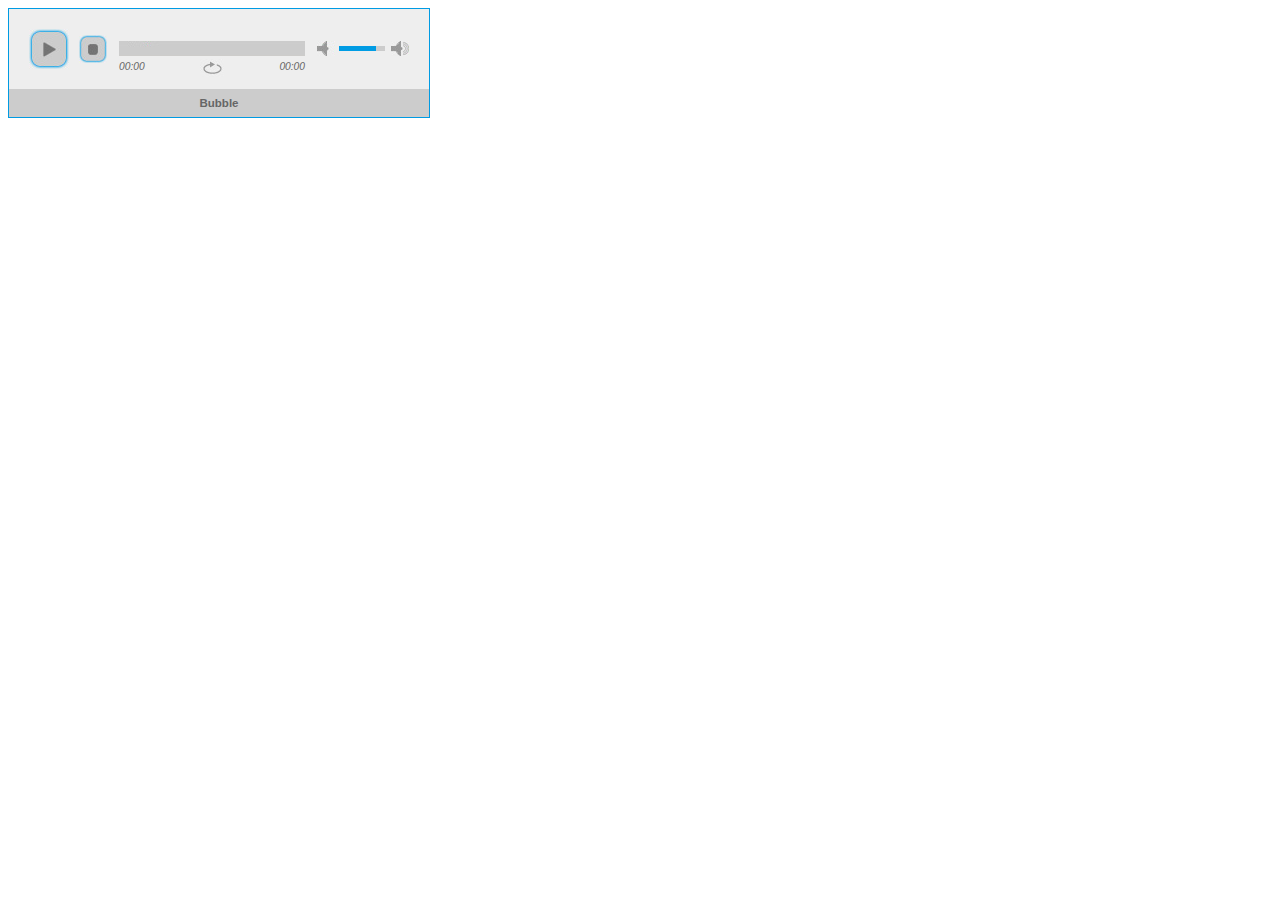
<file: Clase15/Clase15 -2/jPlayer-2.9.2/examples/blue.monday/demo-01-android.html>
<!DOCTYPE html>
<html>
<head>
<meta charset="utf-8" />
<!-- Website Design By: www.happyworm.com -->
<title>Demo : jPlayer Android Fix</title>
<meta http-equiv="Content-Type" content="text/html; charset=iso-8859-1" />
<link href="../../dist/skin/blue.monday/css/jplayer.blue.monday.min.css" rel="stylesheet" type="text/css" />
<script type="text/javascript" src="../../lib/jquery.min.js"></script>
<script type="text/javascript" src="../../dist/jplayer/jquery.jplayer.min.js"></script>
<script type="text/javascript">
//<![CDATA[

// TMP For testing on standard browsers.
// $.jPlayer.platform.android = true;

var jPlayerAndroidFix = (function($) {
	var fix = function(id, media, options) {
		this.playFix = false;
		this.init(id, media, options);
	};
	fix.prototype = {
		init: function(id, media, options) {
			var self = this;

			// Store the params
			this.id = id;
			this.media = media;
			this.options = options;

			// Make a jQuery selector of the id, for use by the jPlayer instance.
			this.player = $(this.id);

			// Make the ready event to set the media to initiate.
			this.player.bind($.jPlayer.event.ready, function(event) {
				// Use this fix's setMedia() method.
				self.setMedia(self.media);
			});

			// Apply Android fixes
			if($.jPlayer.platform.android) {

				// Fix playing new media immediately after setMedia.
				this.player.bind($.jPlayer.event.progress, function(event) {
					if(self.playFixRequired) {
						self.playFixRequired = false;

						// Enable the contols again
						// self.player.jPlayer('option', 'cssSelectorAncestor', self.cssSelectorAncestor);

						// Play if required, otherwise it will wait for the normal GUI input.
						if(self.playFix) {
							self.playFix = false;
							$(this).jPlayer("play");
						}
					}
				});
				// Fix missing ended events.
				this.player.bind($.jPlayer.event.ended, function(event) {
					if(self.endedFix) {
						self.endedFix = false;
						setTimeout(function() {
							self.setMedia(self.media);
						},0);
						// what if it was looping?
					}
				});
				this.player.bind($.jPlayer.event.pause, function(event) {
					if(self.endedFix) {
						var remaining = event.jPlayer.status.duration - event.jPlayer.status.currentTime;
						if(event.jPlayer.status.currentTime === 0 || remaining < 1) {
							// Trigger the ended event from inside jplayer instance.
							setTimeout(function() {
								self.jPlayer._trigger($.jPlayer.event.ended);
							},0);
						}
					}
				});
			}

			// Instance jPlayer
			this.player.jPlayer(this.options);

			// Store a local copy of the jPlayer instance's object
			this.jPlayer = this.player.data('jPlayer');

			// Store the real cssSelectorAncestor being used.
			this.cssSelectorAncestor = this.player.jPlayer('option', 'cssSelectorAncestor');

			// Apply Android fixes
			this.resetAndroid();

			return this;
		},
		setMedia: function(media) {
			this.media = media;

			// Apply Android fixes
			this.resetAndroid();

			// Set the media
			this.player.jPlayer("setMedia", this.media);
			return this;
		},
		play: function() {
			// Apply Android fixes
			if($.jPlayer.platform.android && this.playFixRequired) {
				// Apply Android play fix, if it is required.
				this.playFix = true;
			} else {
				// Other browsers play it, as does Android if the fix is no longer required.
				this.player.jPlayer("play");
			}
		},
		resetAndroid: function() {
			// Apply Android fixes
			if($.jPlayer.platform.android) {
				this.playFix = false;
				this.playFixRequired = true;
				this.endedFix = true;
				// Disable the controls
				// this.player.jPlayer('option', 'cssSelectorAncestor', '#NeverFoundDisabled');
			}
		}
	};
	return fix;
})(jQuery);

$(document).ready(function() {

	var id = "#jquery_jplayer_1";

	var bubble = {
		title:"Bubble",
		mp3:"http://www.jplayer.org/audio/mp3/Miaow-07-Bubble.mp3",
		oga:"http://www.jplayer.org/audio/ogg/Miaow-07-Bubble.ogg"
	};
	var lismore = {
		title:"Lismore",
		mp3:"http://www.jplayer.org/audio/mp3/Miaow-04-Lismore.mp3",
		oga:"http://www.jplayer.org/audio/ogg/Miaow-04-Lismore.ogg"
	};

	var options = {
		swfPath: "../../dist/jplayer",
		supplied: "mp3,oga",
		wmode: "window",
		useStateClassSkin: true,
		autoBlur: false,
		smoothPlayBar: true,
		keyEnabled: true,
		remainingDuration: true,
		toggleDuration: true
	};

	var myAndroidFix = new jPlayerAndroidFix(id, bubble, options);

	$('#setMedia-Bubble').click(function() {
		myAndroidFix.setMedia(bubble);
	});
	$('#setMedia-Bubble-play').click(function() {
		myAndroidFix.setMedia(bubble).play();
	});

	$('#setMedia-Lismore').click(function() {
		myAndroidFix.setMedia(lismore);
	});
	$('#setMedia-Lismore-play').click(function() {
		myAndroidFix.setMedia(lismore).play();
	});

});
//]]>
</script>
</head>
<body>
<div id="jquery_jplayer_1" class="jp-jplayer"></div>
<div id="jp_container_1" class="jp-audio" role="application" aria-label="media player">
	<div class="jp-type-single">
		<div class="jp-gui jp-interface">
			<div class="jp-controls">
				<button class="jp-play" role="button" tabindex="0">play</button>
				<button class="jp-stop" role="button" tabindex="0">stop</button>
			</div>
			<div class="jp-progress">
				<div class="jp-seek-bar">
					<div class="jp-play-bar"></div>
				</div>
			</div>
			<div class="jp-volume-controls">
				<button class="jp-mute" role="button" tabindex="0">mute</button>
				<button class="jp-volume-max" role="button" tabindex="0">max volume</button>
				<div class="jp-volume-bar">
					<div class="jp-volume-bar-value"></div>
				</div>
			</div>
			<div class="jp-time-holder">
				<div class="jp-current-time" role="timer" aria-label="time">&nbsp;</div>
				<div class="jp-duration" role="timer" aria-label="duration">&nbsp;</div>
				<div class="jp-toggles">
					<button class="jp-repeat" role="button" tabindex="0">repeat</button>
				</div>
			</div>
		</div>
		<div class="jp-details">
			<div class="jp-title" aria-label="title">&nbsp;</div>
		</div>
		<div class="jp-no-solution">
			<span>Update Required</span>
			To play the media you will need to either update your browser to a recent version or update your <a href="http://get.adobe.com/flashplayer/" target="_blank">Flash plugin</a>.
		</div>
	</div>
</div>
</body>

</html>
</file>
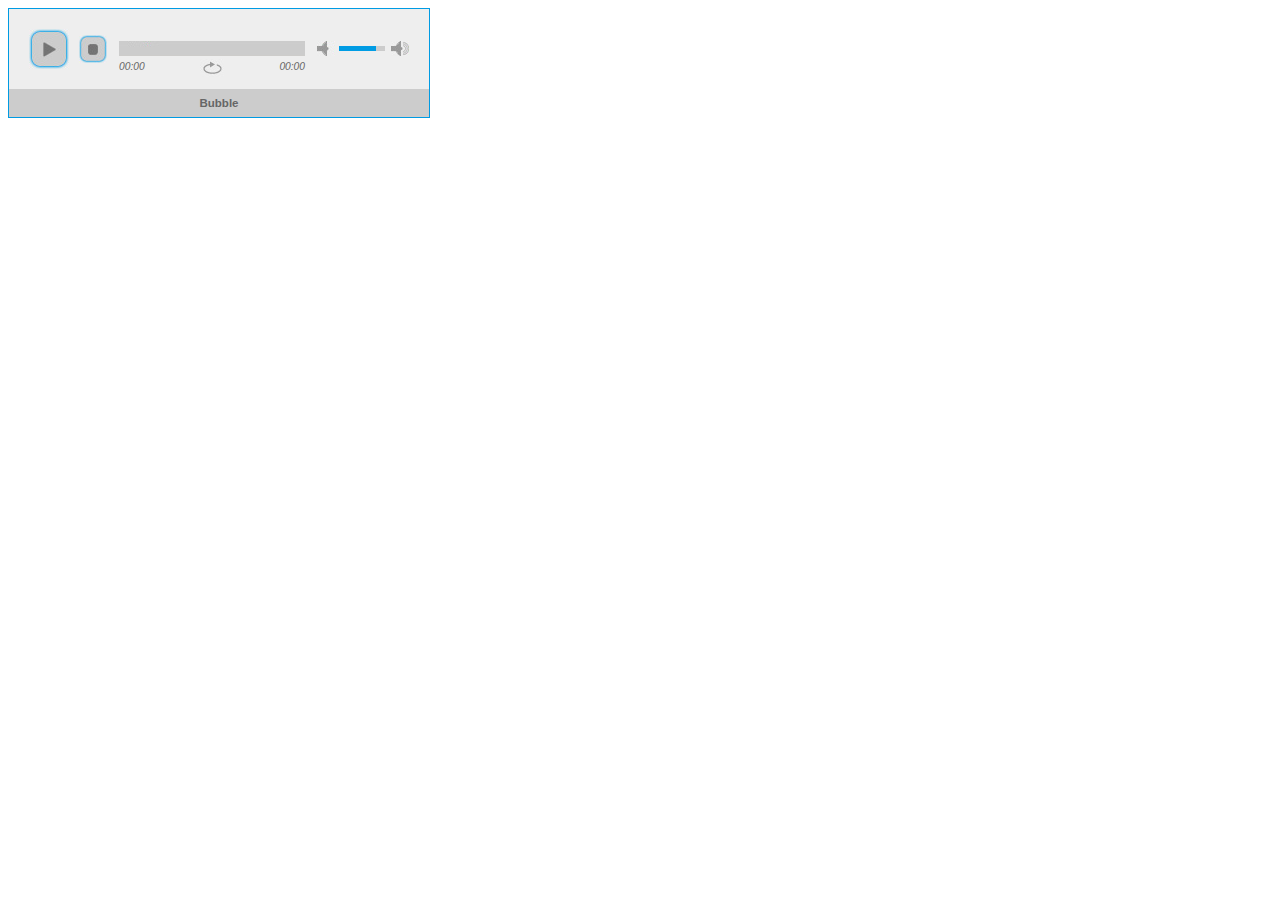
<file: Clase15/Clase15 -2/jPlayer-2.9.2/examples/blue.monday/demo-01-solution-flash-html.html>
<!DOCTYPE html>
<html>
<head>
<meta charset="utf-8" />
<!-- Website Design By: www.happyworm.com -->
<title>Demo : jPlayer as an audio player</title>
<meta http-equiv="Content-Type" content="text/html; charset=iso-8859-1" />
<link href="../../dist/skin/blue.monday/css/jplayer.blue.monday.min.css" rel="stylesheet" type="text/css" />
<script type="text/javascript" src="../../lib/jquery.min.js"></script>
<script type="text/javascript" src="../../dist/jplayer/jquery.jplayer.min.js"></script>
<script type="text/javascript">
//<![CDATA[
$(document).ready(function(){

	$("#jquery_jplayer_1").jPlayer({
		ready: function () {
			$(this).jPlayer("setMedia", {
				title: "Bubble",
				m4a: "http://jplayer.org/audio/m4a/Miaow-07-Bubble.m4a",
				oga: "http://jplayer.org/audio/ogg/Miaow-07-Bubble.ogg"
			});
		},
		swfPath: "../../dist/jplayer",
		solution: "flash, html",
		supplied: "m4a, oga",
		wmode: "window",
		useStateClassSkin: true,
		autoBlur: false,
		smoothPlayBar: true,
		keyEnabled: true,
		remainingDuration: true,
		toggleDuration: true
	});
});
//]]>
</script>
</head>
<body>
<div id="jquery_jplayer_1" class="jp-jplayer"></div>
<div id="jp_container_1" class="jp-audio" role="application" aria-label="media player">
	<div class="jp-type-single">
		<div class="jp-gui jp-interface">
			<div class="jp-controls">
				<button class="jp-play" role="button" tabindex="0">play</button>
				<button class="jp-stop" role="button" tabindex="0">stop</button>
			</div>
			<div class="jp-progress">
				<div class="jp-seek-bar">
					<div class="jp-play-bar"></div>
				</div>
			</div>
			<div class="jp-volume-controls">
				<button class="jp-mute" role="button" tabindex="0">mute</button>
				<button class="jp-volume-max" role="button" tabindex="0">max volume</button>
				<div class="jp-volume-bar">
					<div class="jp-volume-bar-value"></div>
				</div>
			</div>
			<div class="jp-time-holder">
				<div class="jp-current-time" role="timer" aria-label="time">&nbsp;</div>
				<div class="jp-duration" role="timer" aria-label="duration">&nbsp;</div>
				<div class="jp-toggles">
					<button class="jp-repeat" role="button" tabindex="0">repeat</button>
				</div>
			</div>
		</div>
		<div class="jp-details">
			<div class="jp-title" aria-label="title">&nbsp;</div>
		</div>
		<div class="jp-no-solution">
			<span>Update Required</span>
			To play the media you will need to either update your browser to a recent version or update your <a href="http://get.adobe.com/flashplayer/" target="_blank">Flash plugin</a>.
		</div>
	</div>
</div>
</body>

</html>
</file>
<file: Clase11-2/css/style.css>
.resultado{
  display: none;
}

.campoDejuego{
  border: 1px solid black;
  width: 100%;
  height: 700px;
  margin-top: 3%;
}

.objetivo{
  position: relative;
  height: 100px;
  width: 100px;
  background-color: red;
}
h1{
  text-align: center;
}
</file>
<file: Clase12/clase12-1/css/style.css>
.circulo{
  width: 100px;
  height: 100px;
  background-color: rgb(53, 143, 217);
  border-radius: 50px;
}

#cuadrado{
  width: 100px;
  height: 100px;
  background-color: rgb(237, 31, 31);
  margin-top: 15px;
}

.loco{
  background-color: black;
  width: 500px;
  height: 500px;
  border-radius: 250px;
}
</file>
<file: Clase12/clase12-2/css/style.css>
img{
  width: 100px;
  height: 100px;
}
</file>
<file: Clase15/Clase15 -2/css/sss.css>
.sss {
	height: 0;
	margin: 0; 
	padding: 0;
	position: relative;
	display: block;
	overflow: hidden;
}

.ssslide {
	width: 100%;
	margin: 0;
	padding: 0;
	position: absolute;
	top: 0;
	left: 0;
	display: none;
	overflow: hidden;
}

.ssslide img {
	max-width: 100%;
	height: auto;
	margin: 0;
	padding: 0;
	position: relative;
	display: block;
}

.sssnext, .sssprev {
	width: 25px;
	height: 100%;
	margin: 0;
	position: absolute;
	top: 0;
	background: url('images/arr.png') no-repeat;
}

.sssprev {
	left: 3%;
	background-position: 0 50%;
}

.sssnext {
	right: 3%;
	background-position: -26px 50%;
}

.sssprev:hover, .sssnext:hover {
	cursor: pointer;
}
</file>
<file: Clase15/Clase15 -2/css/style.css>
*{
  font-family: 'Arsenal', sans-serif;
}
.slider{
  width: 100%;
}
.recuadro{
  margin-top: 30px;
  width: 80%;
  margin-left: 10%;
  margin-right: 10%;
  text-align: center;
}
.recuadro .descripcion p{
  text-align: justify;
}
</file>
<file: Clase15/Clase15/css/style.css>
*{
  font-family: 'Arsenal', sans-serif;
}
.slider{
  width: 100%;
}
.recuadro{
  margin-top: 30px;
  width: 80%;
  margin-left: 10%;
  margin-right: 10%;
  text-align: center;
}
.recuadro .descripcion p{
  text-align: justify;
}
</file>
<file: Clase15/Clase15/css/sss.css>
.sss {
	height: 0;
	margin: 0; 
	padding: 0;
	position: relative;
	display: block;
	overflow: hidden;
}

.ssslide {
	width: 100%;
	margin: 0;
	padding: 0;
	position: absolute;
	top: 0;
	left: 0;
	display: none;
	overflow: hidden;
}

.ssslide img {
	max-width: 100%;
	height: auto;
	margin: 0;
	padding: 0;
	position: relative;
	display: block;
}

.sssnext, .sssprev {
	width: 25px;
	height: 100%;
	margin: 0;
	position: absolute;
	top: 0;
	background: url('images/arr.png') no-repeat;
}

.sssprev {
	left: 3%;
	background-position: 0 50%;
}

.sssnext {
	right: 3%;
	background-position: -26px 50%;
}

.sssprev:hover, .sssnext:hover {
	cursor: pointer;
}
</file>
<file: Clase15/examen/css/master.css>
img{
  width: 200px;
  height: 250px;;
}
</file>
<file: Clase15/Clase15 -2/css/skin/blue.monday/css/jplayer.blue.monday.min.css>
/*! Blue Monday Skin for jPlayer 2.9.2 ~ (c) 2009-2014 Happyworm Ltd ~ MIT License */.jp-audio :focus,.jp-audio-stream :focus,.jp-video :focus{outline:0}.jp-audio button::-moz-focus-inner,.jp-audio-stream button::-moz-focus-inner,.jp-video button::-moz-focus-inner{border:0}.jp-audio,.jp-audio-stream,.jp-video{font-size:16px;font-family:Verdana,Arial,sans-serif;line-height:1.6;color:#666;border:1px solid #009be3;background-color:#eee}.jp-audio{width:420px}.jp-audio-stream{width:182px}.jp-video-270p{width:480px}.jp-video-360p{width:640px}.jp-video-full{width:480px;height:270px;position:static!important;position:relative}.jp-video-full div div{z-index:1000}.jp-video-full .jp-jplayer{top:0;left:0;position:fixed!important;position:relative;overflow:hidden}.jp-video-full .jp-gui{position:fixed!important;position:static;top:0;left:0;width:100%;height:100%;z-index:1001}.jp-video-full .jp-interface{position:absolute!important;position:relative;bottom:0;left:0}.jp-interface{position:relative;background-color:#eee;width:100%}.jp-audio .jp-interface,.jp-audio-stream .jp-interface{height:80px}.jp-video .jp-interface{border-top:1px solid #009be3}.jp-controls-holder{clear:both;width:440px;margin:0 auto;position:relative;overflow:hidden;top:-8px}.jp-interface .jp-controls{margin:0;padding:0;overflow:hidden}.jp-audio .jp-controls{width:380px;padding:20px 20px 0}.jp-audio-stream .jp-controls{position:absolute;top:20px;left:20px;width:142px}.jp-video .jp-type-single .jp-controls{width:78px;margin-left:200px}.jp-video .jp-type-playlist .jp-controls{width:134px;margin-left:172px}.jp-video .jp-controls{float:left}.jp-controls button{display:block;float:left;overflow:hidden;text-indent:-9999px;border:none;cursor:pointer}.jp-play{width:40px;height:40px;background:url(../image/jplayer.blue.monday.jpg) no-repeat}.jp-play:focus{background:url(../image/jplayer.blue.monday.jpg) -41px 0 no-repeat}.jp-state-playing .jp-play{background:url(../image/jplayer.blue.monday.jpg) 0 -42px no-repeat}.jp-state-playing .jp-play:focus{background:url(../image/jplayer.blue.monday.jpg) -41px -42px no-repeat}.jp-next,.jp-previous,.jp-stop{width:28px;height:28px;margin-top:6px}.jp-stop{background:url(../image/jplayer.blue.monday.jpg) 0 -83px no-repeat;margin-left:10px}.jp-stop:focus{background:url(../image/jplayer.blue.monday.jpg) -29px -83px no-repeat}.jp-previous{background:url(../image/jplayer.blue.monday.jpg) 0 -112px no-repeat}.jp-previous:focus{background:url(../image/jplayer.blue.monday.jpg) -29px -112px no-repeat}.jp-next{background:url(../image/jplayer.blue.monday.jpg) 0 -141px no-repeat}.jp-next:focus{background:url(../image/jplayer.blue.monday.jpg) -29px -141px no-repeat}.jp-progress{overflow:hidden;background-color:#ddd}.jp-audio .jp-progress{position:absolute;top:32px;height:15px}.jp-audio .jp-type-single .jp-progress{left:110px;width:186px}.jp-audio .jp-type-playlist .jp-progress{left:166px;width:130px}.jp-video .jp-progress{top:0;left:0;width:100%;height:10px}.jp-seek-bar{background:url(../image/jplayer.blue.monday.jpg) 0 -202px repeat-x;width:0;height:100%;cursor:pointer}.jp-play-bar{background:url(../image/jplayer.blue.monday.jpg) 0 -218px repeat-x;width:0;height:100%}.jp-seeking-bg{background:url(../image/jplayer.blue.monday.seeking.gif)}.jp-state-no-volume .jp-volume-controls{display:none}.jp-volume-controls{position:absolute;top:32px;left:308px;width:200px}.jp-audio-stream .jp-volume-controls{left:70px}.jp-video .jp-volume-controls{top:12px;left:50px}.jp-volume-controls button{display:block;position:absolute;overflow:hidden;text-indent:-9999px;border:none;cursor:pointer}.jp-mute,.jp-volume-max{width:18px;height:15px}.jp-volume-max{left:74px}.jp-mute{background:url(../image/jplayer.blue.monday.jpg) 0 -170px no-repeat}.jp-mute:focus{background:url(../image/jplayer.blue.monday.jpg) -19px -170px no-repeat}.jp-state-muted .jp-mute{background:url(../image/jplayer.blue.monday.jpg) -60px -170px no-repeat}.jp-state-muted .jp-mute:focus{background:url(../image/jplayer.blue.monday.jpg) -79px -170px no-repeat}.jp-volume-max{background:url(../image/jplayer.blue.monday.jpg) 0 -186px no-repeat}.jp-volume-max:focus{background:url(../image/jplayer.blue.monday.jpg) -19px -186px no-repeat}.jp-volume-bar{position:absolute;overflow:hidden;background:url(../image/jplayer.blue.monday.jpg) 0 -250px repeat-x;top:5px;left:22px;width:46px;height:5px;cursor:pointer}.jp-volume-bar-value{background:url(../image/jplayer.blue.monday.jpg) 0 -256px repeat-x;width:0;height:5px}.jp-audio .jp-time-holder{position:absolute;top:50px}.jp-audio .jp-type-single .jp-time-holder{left:110px;width:186px}.jp-audio .jp-type-playlist .jp-time-holder{left:166px;width:130px}.jp-current-time,.jp-duration{width:60px;font-size:.64em;font-style:oblique}.jp-current-time{float:left;display:inline;cursor:default}.jp-duration{float:right;display:inline;text-align:right;cursor:pointer}.jp-video .jp-current-time{margin-left:20px}.jp-video .jp-duration{margin-right:20px}.jp-details{font-weight:700;text-align:center;cursor:default}.jp-details,.jp-playlist{width:100%;background-color:#ccc;border-top:1px solid #009be3}.jp-type-playlist .jp-details,.jp-type-single .jp-details{border-top:none}.jp-details .jp-title{margin:0;padding:5px 20px;font-size:.72em;font-weight:700}.jp-playlist ul{list-style-type:none;margin:0;padding:0 20px;font-size:.72em}.jp-playlist li{padding:5px 0 4px 20px;border-bottom:1px solid #eee}.jp-playlist li div{display:inline}div.jp-type-playlist div.jp-playlist li:last-child{padding:5px 0 5px 20px;border-bottom:none}div.jp-type-playlist div.jp-playlist li.jp-playlist-current{list-style-type:square;list-style-position:inside;padding-left:7px}div.jp-type-playlist div.jp-playlist a{color:#333;text-decoration:none}div.jp-type-playlist div.jp-playlist a.jp-playlist-current,div.jp-type-playlist div.jp-playlist a:hover{color:#0d88c1}div.jp-type-playlist div.jp-playlist a.jp-playlist-item-remove{float:right;display:inline;text-align:right;margin-right:10px;font-weight:700;color:#666}div.jp-type-playlist div.jp-playlist a.jp-playlist-item-remove:hover{color:#0d88c1}div.jp-type-playlist div.jp-playlist span.jp-free-media{float:right;display:inline;text-align:right;margin-right:10px}div.jp-type-playlist div.jp-playlist span.jp-free-media a{color:#666}div.jp-type-playlist div.jp-playlist span.jp-free-media a:hover{color:#0d88c1}span.jp-artist{font-size:.8em;color:#666}.jp-video-play{width:100%;overflow:hidden;cursor:pointer;background-color:transparent}.jp-video-270p .jp-video-play{margin-top:-270px;height:270px}.jp-video-360p .jp-video-play{margin-top:-360px;height:360px}.jp-video-full .jp-video-play{height:100%}.jp-video-play-icon{position:relative;display:block;width:112px;height:100px;margin-left:-56px;margin-top:-50px;left:50%;top:50%;background:url(../image/jplayer.blue.monday.video.play.png) no-repeat;text-indent:-9999px;border:none;cursor:pointer}.jp-video-play-icon:focus{background:url(../image/jplayer.blue.monday.video.play.png) 0 -100px no-repeat}.jp-jplayer,.jp-jplayer audio{width:0;height:0}.jp-jplayer{background-color:#000}.jp-toggles{padding:0;margin:0 auto;overflow:hidden}.jp-audio .jp-type-single .jp-toggles{width:25px}.jp-audio .jp-type-playlist .jp-toggles{width:55px;margin:0;position:absolute;left:325px;top:50px}.jp-video .jp-toggles{position:absolute;right:16px;margin:10px 0 0;width:100px}.jp-toggles button{display:block;float:left;width:25px;height:18px;text-indent:-9999px;line-height:100%;border:none;cursor:pointer}.jp-full-screen{background:url(../image/jplayer.blue.monday.jpg) 0 -310px no-repeat;margin-left:20px}.jp-full-screen:focus{background:url(../image/jplayer.blue.monday.jpg) -30px -310px no-repeat}.jp-state-full-screen .jp-full-screen{background:url(../image/jplayer.blue.monday.jpg) -60px -310px no-repeat}.jp-state-full-screen .jp-full-screen:focus{background:url(../image/jplayer.blue.monday.jpg) -90px -310px no-repeat}.jp-repeat{background:url(../image/jplayer.blue.monday.jpg) 0 -290px no-repeat}.jp-repeat:focus{background:url(../image/jplayer.blue.monday.jpg) -30px -290px no-repeat}.jp-state-looped .jp-repeat{background:url(../image/jplayer.blue.monday.jpg) -60px -290px no-repeat}.jp-state-looped .jp-repeat:focus{background:url(../image/jplayer.blue.monday.jpg) -90px -290px no-repeat}.jp-shuffle{background:url(../image/jplayer.blue.monday.jpg) 0 -270px no-repeat;margin-left:5px}.jp-shuffle:focus{background:url(../image/jplayer.blue.monday.jpg) -30px -270px no-repeat}.jp-state-shuffled .jp-shuffle{background:url(../image/jplayer.blue.monday.jpg) -60px -270px no-repeat}.jp-state-shuffled .jp-shuffle:focus{background:url(../image/jplayer.blue.monday.jpg) -90px -270px no-repeat}.jp-no-solution{padding:5px;font-size:.8em;background-color:#eee;border:2px solid #009be3;color:#000;display:none}.jp-no-solution a{color:#000}.jp-no-solution span{font-size:1em;display:block;text-align:center;font-weight:700}
</file>
<file: Clase12/particles.js-master/particles.js-master/demo/css/style.css>
/* =============================================================================
   HTML5 CSS Reset Minified - Eric Meyer
   ========================================================================== */

html,body,div,span,object,iframe,h1,h2,h3,h4,h5,h6,p,blockquote,pre,abbr,address,cite,code,del,dfn,em,img,ins,kbd,q,samp,small,strong,sub,sup,var,b,i,dl,dt,dd,ol,ul,li,fieldset,form,label,legend,table,caption,tbody,tfoot,thead,tr,th,td,article,aside,canvas,details,figcaption,figure,footer,header,hgroup,menu,nav,section,summary,time,mark,audio,video{margin:0;padding:0;border:0;outline:0;font-size:100%;vertical-align:baseline;background:transparent}
body{line-height:1}
article,aside,details,figcaption,figure,footer,header,hgroup,menu,nav,section{display:block}
nav ul{list-style:none}
blockquote,q{quotes:none}
blockquote:before,blockquote:after,q:before,q:after{content:none}
a{margin:0;padding:0;font-size:100%;vertical-align:baseline;background:transparent;text-decoration:none}
mark{background-color:#ff9;color:#000;font-style:italic;font-weight:bold}
del{text-decoration:line-through}
abbr[title],dfn[title]{border-bottom:1px dotted;cursor:help}
table{border-collapse:collapse;border-spacing:0}
hr{display:block;height:1px;border:0;border-top:1px solid #ccc;margin:1em 0;padding:0}
input,select{vertical-align:middle}
li{list-style:none}


/* =============================================================================
   My CSS
   ========================================================================== */

/* ---- base ---- */

html,body{
	width:100%;
	height:100%;
	background:#111;
}

html{
  -webkit-tap-highlight-color: rgba(0, 0, 0, 0);
}

body{
  font:normal 75% Arial, Helvetica, sans-serif;
}

canvas{
  display:block;
  vertical-align:bottom;
}


/* ---- stats.js ---- */

.count-particles{
  background: #000022;
  position: absolute;
  top: 48px;
  left: 0;
  width: 80px;
  color: #13E8E9;
  font-size: .8em;
  text-align: left;
  text-indent: 4px;
  line-height: 14px;
  padding-bottom: 2px;
  font-family: Helvetica, Arial, sans-serif;
  font-weight: bold;
}

.js-count-particles{
  font-size: 1.1em;
}

#stats,
.count-particles{
  -webkit-user-select: none;
  margin-top: 5px;
  margin-left: 5px;
}

#stats{
  border-radius: 3px 3px 0 0;
  overflow: hidden;
}

.count-particles{
  border-radius: 0 0 3px 3px;
}


/* ---- particles.js container ---- */

#particles-js{
  width: 100%;
  height: 100%;
  background-color: rgb(0, 0, 0);
  background-image: url('');
  background-size: cover;
  background-position: 50% 50%;
  background-repeat: no-repeat;
}
</file>
<file: Clase15/Clase15 -2/jPlayer-2.9.2/dist/skin/blue.monday/css/jplayer.blue.monday.min.css>
/*! Blue Monday Skin for jPlayer 2.9.2 ~ (c) 2009-2014 Happyworm Ltd ~ MIT License */.jp-audio :focus,.jp-audio-stream :focus,.jp-video :focus{outline:0}.jp-audio button::-moz-focus-inner,.jp-audio-stream button::-moz-focus-inner,.jp-video button::-moz-focus-inner{border:0}.jp-audio,.jp-audio-stream,.jp-video{font-size:16px;font-family:Verdana,Arial,sans-serif;line-height:1.6;color:#666;border:1px solid #009be3;background-color:#eee}.jp-audio{width:420px}.jp-audio-stream{width:182px}.jp-video-270p{width:480px}.jp-video-360p{width:640px}.jp-video-full{width:480px;height:270px;position:static!important;position:relative}.jp-video-full div div{z-index:1000}.jp-video-full .jp-jplayer{top:0;left:0;position:fixed!important;position:relative;overflow:hidden}.jp-video-full .jp-gui{position:fixed!important;position:static;top:0;left:0;width:100%;height:100%;z-index:1001}.jp-video-full .jp-interface{position:absolute!important;position:relative;bottom:0;left:0}.jp-interface{position:relative;background-color:#eee;width:100%}.jp-audio .jp-interface,.jp-audio-stream .jp-interface{height:80px}.jp-video .jp-interface{border-top:1px solid #009be3}.jp-controls-holder{clear:both;width:440px;margin:0 auto;position:relative;overflow:hidden;top:-8px}.jp-interface .jp-controls{margin:0;padding:0;overflow:hidden}.jp-audio .jp-controls{width:380px;padding:20px 20px 0}.jp-audio-stream .jp-controls{position:absolute;top:20px;left:20px;width:142px}.jp-video .jp-type-single .jp-controls{width:78px;margin-left:200px}.jp-video .jp-type-playlist .jp-controls{width:134px;margin-left:172px}.jp-video .jp-controls{float:left}.jp-controls button{display:block;float:left;overflow:hidden;text-indent:-9999px;border:none;cursor:pointer}.jp-play{width:40px;height:40px;background:url(../image/jplayer.blue.monday.jpg) no-repeat}.jp-play:focus{background:url(../image/jplayer.blue.monday.jpg) -41px 0 no-repeat}.jp-state-playing .jp-play{background:url(../image/jplayer.blue.monday.jpg) 0 -42px no-repeat}.jp-state-playing .jp-play:focus{background:url(../image/jplayer.blue.monday.jpg) -41px -42px no-repeat}.jp-next,.jp-previous,.jp-stop{width:28px;height:28px;margin-top:6px}.jp-stop{background:url(../image/jplayer.blue.monday.jpg) 0 -83px no-repeat;margin-left:10px}.jp-stop:focus{background:url(../image/jplayer.blue.monday.jpg) -29px -83px no-repeat}.jp-previous{background:url(../image/jplayer.blue.monday.jpg) 0 -112px no-repeat}.jp-previous:focus{background:url(../image/jplayer.blue.monday.jpg) -29px -112px no-repeat}.jp-next{background:url(../image/jplayer.blue.monday.jpg) 0 -141px no-repeat}.jp-next:focus{background:url(../image/jplayer.blue.monday.jpg) -29px -141px no-repeat}.jp-progress{overflow:hidden;background-color:#ddd}.jp-audio .jp-progress{position:absolute;top:32px;height:15px}.jp-audio .jp-type-single .jp-progress{left:110px;width:186px}.jp-audio .jp-type-playlist .jp-progress{left:166px;width:130px}.jp-video .jp-progress{top:0;left:0;width:100%;height:10px}.jp-seek-bar{background:url(../image/jplayer.blue.monday.jpg) 0 -202px repeat-x;width:0;height:100%;cursor:pointer}.jp-play-bar{background:url(../image/jplayer.blue.monday.jpg) 0 -218px repeat-x;width:0;height:100%}.jp-seeking-bg{background:url(../image/jplayer.blue.monday.seeking.gif)}.jp-state-no-volume .jp-volume-controls{display:none}.jp-volume-controls{position:absolute;top:32px;left:308px;width:200px}.jp-audio-stream .jp-volume-controls{left:70px}.jp-video .jp-volume-controls{top:12px;left:50px}.jp-volume-controls button{display:block;position:absolute;overflow:hidden;text-indent:-9999px;border:none;cursor:pointer}.jp-mute,.jp-volume-max{width:18px;height:15px}.jp-volume-max{left:74px}.jp-mute{background:url(../image/jplayer.blue.monday.jpg) 0 -170px no-repeat}.jp-mute:focus{background:url(../image/jplayer.blue.monday.jpg) -19px -170px no-repeat}.jp-state-muted .jp-mute{background:url(../image/jplayer.blue.monday.jpg) -60px -170px no-repeat}.jp-state-muted .jp-mute:focus{background:url(../image/jplayer.blue.monday.jpg) -79px -170px no-repeat}.jp-volume-max{background:url(../image/jplayer.blue.monday.jpg) 0 -186px no-repeat}.jp-volume-max:focus{background:url(../image/jplayer.blue.monday.jpg) -19px -186px no-repeat}.jp-volume-bar{position:absolute;overflow:hidden;background:url(../image/jplayer.blue.monday.jpg) 0 -250px repeat-x;top:5px;left:22px;width:46px;height:5px;cursor:pointer}.jp-volume-bar-value{background:url(../image/jplayer.blue.monday.jpg) 0 -256px repeat-x;width:0;height:5px}.jp-audio .jp-time-holder{position:absolute;top:50px}.jp-audio .jp-type-single .jp-time-holder{left:110px;width:186px}.jp-audio .jp-type-playlist .jp-time-holder{left:166px;width:130px}.jp-current-time,.jp-duration{width:60px;font-size:.64em;font-style:oblique}.jp-current-time{float:left;display:inline;cursor:default}.jp-duration{float:right;display:inline;text-align:right;cursor:pointer}.jp-video .jp-current-time{margin-left:20px}.jp-video .jp-duration{margin-right:20px}.jp-details{font-weight:700;text-align:center;cursor:default}.jp-details,.jp-playlist{width:100%;background-color:#ccc;border-top:1px solid #009be3}.jp-type-playlist .jp-details,.jp-type-single .jp-details{border-top:none}.jp-details .jp-title{margin:0;padding:5px 20px;font-size:.72em;font-weight:700}.jp-playlist ul{list-style-type:none;margin:0;padding:0 20px;font-size:.72em}.jp-playlist li{padding:5px 0 4px 20px;border-bottom:1px solid #eee}.jp-playlist li div{display:inline}div.jp-type-playlist div.jp-playlist li:last-child{padding:5px 0 5px 20px;border-bottom:none}div.jp-type-playlist div.jp-playlist li.jp-playlist-current{list-style-type:square;list-style-position:inside;padding-left:7px}div.jp-type-playlist div.jp-playlist a{color:#333;text-decoration:none}div.jp-type-playlist div.jp-playlist a.jp-playlist-current,div.jp-type-playlist div.jp-playlist a:hover{color:#0d88c1}div.jp-type-playlist div.jp-playlist a.jp-playlist-item-remove{float:right;display:inline;text-align:right;margin-right:10px;font-weight:700;color:#666}div.jp-type-playlist div.jp-playlist a.jp-playlist-item-remove:hover{color:#0d88c1}div.jp-type-playlist div.jp-playlist span.jp-free-media{float:right;display:inline;text-align:right;margin-right:10px}div.jp-type-playlist div.jp-playlist span.jp-free-media a{color:#666}div.jp-type-playlist div.jp-playlist span.jp-free-media a:hover{color:#0d88c1}span.jp-artist{font-size:.8em;color:#666}.jp-video-play{width:100%;overflow:hidden;cursor:pointer;background-color:transparent}.jp-video-270p .jp-video-play{margin-top:-270px;height:270px}.jp-video-360p .jp-video-play{margin-top:-360px;height:360px}.jp-video-full .jp-video-play{height:100%}.jp-video-play-icon{position:relative;display:block;width:112px;height:100px;margin-left:-56px;margin-top:-50px;left:50%;top:50%;background:url(../image/jplayer.blue.monday.video.play.png) no-repeat;text-indent:-9999px;border:none;cursor:pointer}.jp-video-play-icon:focus{background:url(../image/jplayer.blue.monday.video.play.png) 0 -100px no-repeat}.jp-jplayer,.jp-jplayer audio{width:0;height:0}.jp-jplayer{background-color:#000}.jp-toggles{padding:0;margin:0 auto;overflow:hidden}.jp-audio .jp-type-single .jp-toggles{width:25px}.jp-audio .jp-type-playlist .jp-toggles{width:55px;margin:0;position:absolute;left:325px;top:50px}.jp-video .jp-toggles{position:absolute;right:16px;margin:10px 0 0;width:100px}.jp-toggles button{display:block;float:left;width:25px;height:18px;text-indent:-9999px;line-height:100%;border:none;cursor:pointer}.jp-full-screen{background:url(../image/jplayer.blue.monday.jpg) 0 -310px no-repeat;margin-left:20px}.jp-full-screen:focus{background:url(../image/jplayer.blue.monday.jpg) -30px -310px no-repeat}.jp-state-full-screen .jp-full-screen{background:url(../image/jplayer.blue.monday.jpg) -60px -310px no-repeat}.jp-state-full-screen .jp-full-screen:focus{background:url(../image/jplayer.blue.monday.jpg) -90px -310px no-repeat}.jp-repeat{background:url(../image/jplayer.blue.monday.jpg) 0 -290px no-repeat}.jp-repeat:focus{background:url(../image/jplayer.blue.monday.jpg) -30px -290px no-repeat}.jp-state-looped .jp-repeat{background:url(../image/jplayer.blue.monday.jpg) -60px -290px no-repeat}.jp-state-looped .jp-repeat:focus{background:url(../image/jplayer.blue.monday.jpg) -90px -290px no-repeat}.jp-shuffle{background:url(../image/jplayer.blue.monday.jpg) 0 -270px no-repeat;margin-left:5px}.jp-shuffle:focus{background:url(../image/jplayer.blue.monday.jpg) -30px -270px no-repeat}.jp-state-shuffled .jp-shuffle{background:url(../image/jplayer.blue.monday.jpg) -60px -270px no-repeat}.jp-state-shuffled .jp-shuffle:focus{background:url(../image/jplayer.blue.monday.jpg) -90px -270px no-repeat}.jp-no-solution{padding:5px;font-size:.8em;background-color:#eee;border:2px solid #009be3;color:#000;display:none}.jp-no-solution a{color:#000}.jp-no-solution span{font-size:1em;display:block;text-align:center;font-weight:700}
</file>
